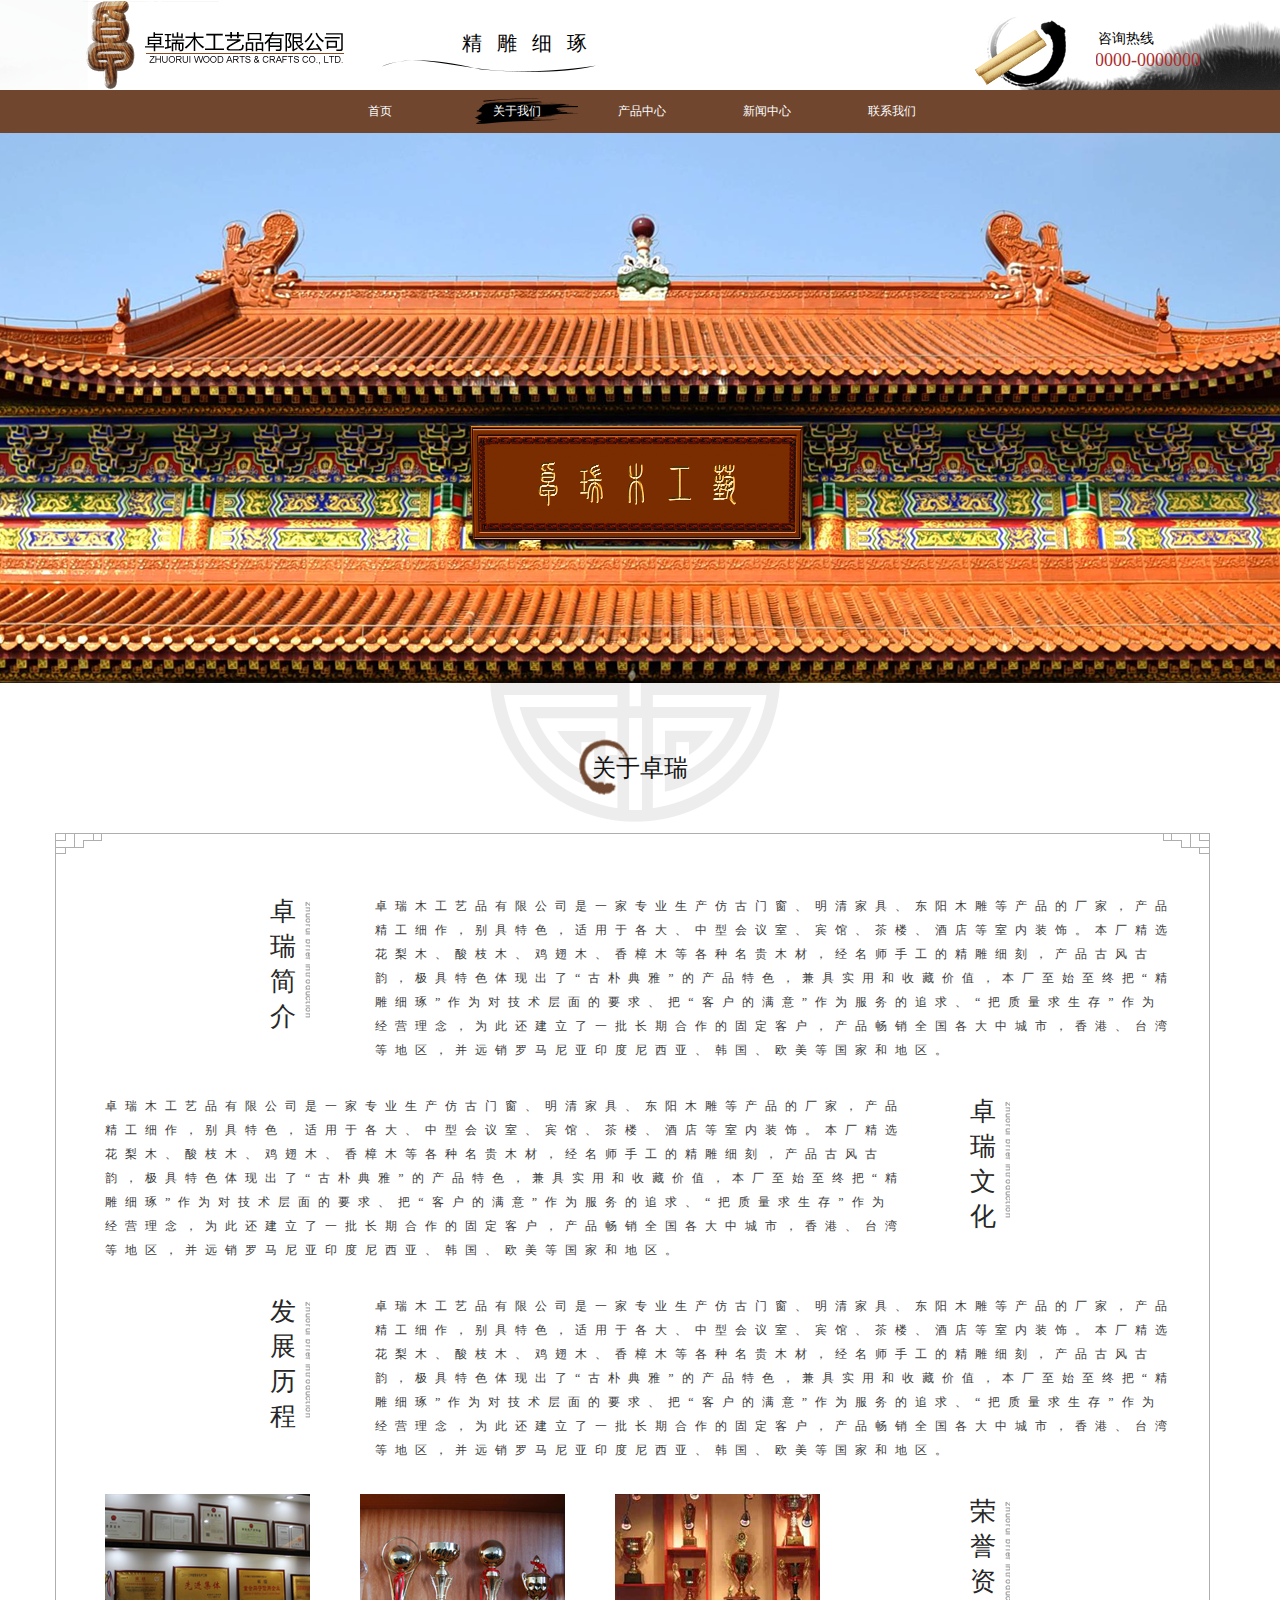
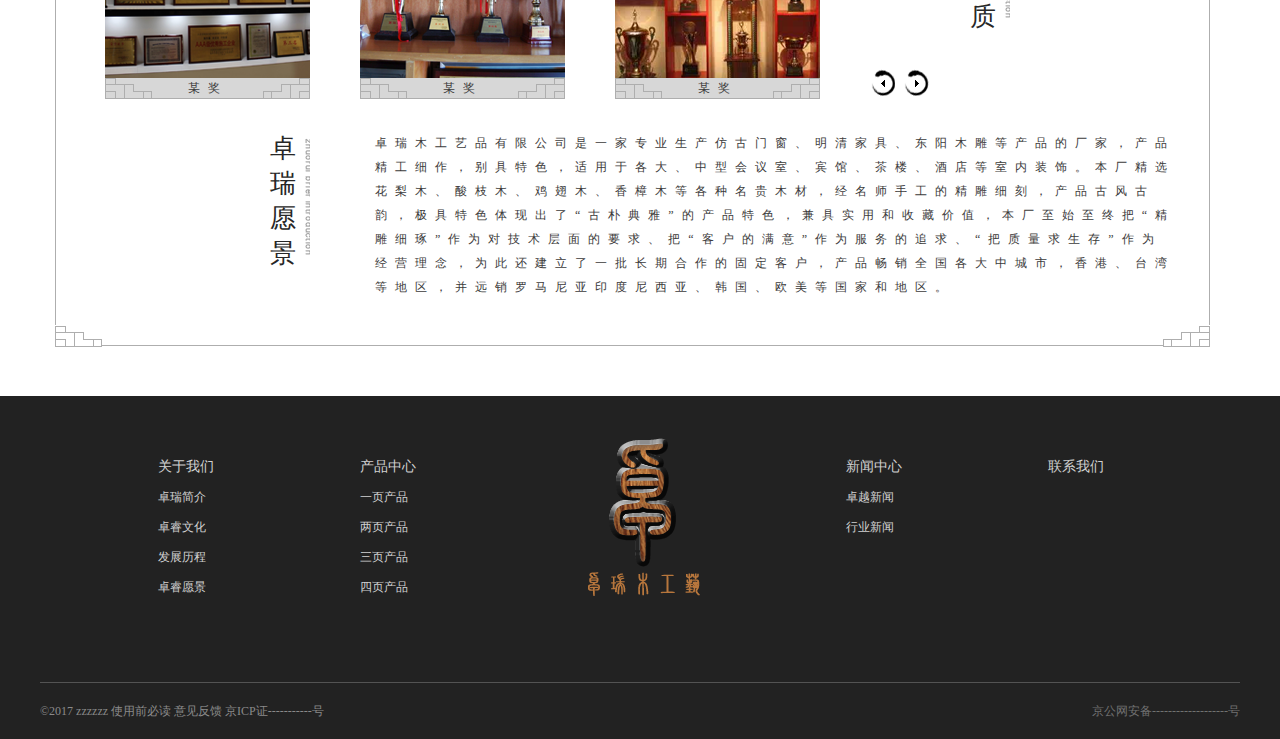
<file: about.html>
<!DOCTYPE html>
<html>
	<head>
		<meta charset="UTF-8">
		<title>关于我们</title>
		<link rel="stylesheet" type="text/css" href="css/public.css"/>
		<link rel="stylesheet" type="text/css" href="css/about.css"/>
	</head>
	<body>
		<div class="wrap">
			<!--头部开始-->
			<div class="header">
				<div class="top">
					<div>
						<a href="index.html"><img src="img/logo.png" alt="" /></a>
						<h2>精雕细琢</h2>	
						<div class="tel">
							<h3>咨询热线</h3>
							<h4>0000-0000000</h4>
						</div>
					</div>	
				</div>	
				
				<div class="nav">					
					<ul>
						<li><a href="index.html">首页</a></li>
						<li class="current"><a href="about.html">关于我们</a></li>
						<li><a href="product.html">产品中心</a></li>
						<li><a href="news.html">新闻中心</a></li>
						<li><a href="contact.html">联系我们</a></li>
					</ul>
				</div>
				
				<div class="banner">
					<img src="img/ban.png" alt="" />
				</div>
			</div>
			<!--头部结束-->
			
			<div class="content">
				<img class="bg-tl" src="img/co-ti1.png" alt="" />
				<img class="bg-tr" src="img/co-ti2.png" alt="" />
				<img class="bg-bt" src="img/co-ti3.png" alt="" />
				<img class="bg-br" src="img/co-ti4.png" alt="" />
				<div class="title">
					<h2>关于卓瑞</h2>
				</div>
				
				<div class="main">
					<!--卓瑞简介-->
					<ul>														
						<li>
							<h2>卓瑞简介</h2>
							<div>								
								<p>卓瑞木工艺品有限公司是一家专业生产仿古门窗、明清家具、东阳木雕等产品的厂家，产品精工细作，别具特色，适用于各大、中型会议室、宾馆、茶楼、酒店等室内装饰。本厂精选花梨木、酸枝木、鸡翅木、香樟木等各种名贵木材，经名师手工的精雕细刻，产品古风古韵，极具特色体现出了“古朴典雅”的产品特色，兼具实用和收藏价值，本厂至始至终把“精雕细琢”作为对技术层面的要求、把“客户的满意”作为服务的追求、“把质量求生存”作为经营理念，为此还建立了一批长期合作的固定客户，产品畅销全国各大中城市，香港、台湾等地区，并远销罗马尼亚印度尼西亚、韩国、欧美等国家和地区。</p>
							</div>
						</li>
						<!--卓瑞简介-->
						
						<!--卓睿文化-->
						<li>
							<h2>卓瑞文化</h2>
							<div>								
								<p>卓瑞木工艺品有限公司是一家专业生产仿古门窗、明清家具、东阳木雕等产品的厂家，产品精工细作，别具特色，适用于各大、中型会议室、宾馆、茶楼、酒店等室内装饰。本厂精选花梨木、酸枝木、鸡翅木、香樟木等各种名贵木材，经名师手工的精雕细刻，产品古风古韵，极具特色体现出了“古朴典雅”的产品特色，兼具实用和收藏价值，本厂至始至终把“精雕细琢”作为对技术层面的要求、把“客户的满意”作为服务的追求、“把质量求生存”作为经营理念，为此还建立了一批长期合作的固定客户，产品畅销全国各大中城市，香港、台湾等地区，并远销罗马尼亚印度尼西亚、韩国、欧美等国家和地区。</p>																	
							</div>			
						</li>	
						<!--卓睿文化-->
			
						<!--发展历程-->
						<li>
							<h2>发展历程</h2>
							<div>								
								<p>卓瑞木工艺品有限公司是一家专业生产仿古门窗、明清家具、东阳木雕等产品的厂家，产品精工细作，别具特色，适用于各大、中型会议室、宾馆、茶楼、酒店等室内装饰。本厂精选花梨木、酸枝木、鸡翅木、香樟木等各种名贵木材，经名师手工的精雕细刻，产品古风古韵，极具特色体现出了“古朴典雅”的产品特色，兼具实用和收藏价值，本厂至始至终把“精雕细琢”作为对技术层面的要求、把“客户的满意”作为服务的追求、“把质量求生存”作为经营理念，为此还建立了一批长期合作的固定客户，产品畅销全国各大中城市，香港、台湾等地区，并远销罗马尼亚印度尼西亚、韩国、欧美等国家和地区。</p>
							</div>
						</li>
						<!--发展历程-->
						
						<!--荣誉资质-->
						
						<li>
							<h2>荣誉资质</h2>
							<div>
								<div>
									<div><img src="img/ab-bg1.png" alt="" />
										<h4>某奖</h4>
									</div>
									
									<div><img src="img/ab-bg2.png" alt="" />
										<h4>某奖</h4>
									</div>
									
									<div><img src="img/ab-bg3.png" alt="" />
										<h4>某奖</h4>
									</div>
									
									
								</div>
							</div>
							
							<a href="###" class="next"></a>
							<a href="###" class="prev"></a>
							
						</li>
					
						<!--荣誉资质-->
						
						<!--卓瑞愿景-->
						<li>
							<h2>卓瑞愿景</h2>
							<div>								
								<p>卓瑞木工艺品有限公司是一家专业生产仿古门窗、明清家具、东阳木雕等产品的厂家，产品精工细作，别具特色，适用于各大、中型会议室、宾馆、茶楼、酒店等室内装饰。本厂精选花梨木、酸枝木、鸡翅木、香樟木等各种名贵木材，经名师手工的精雕细刻，产品古风古韵，极具特色体现出了“古朴典雅”的产品特色，兼具实用和收藏价值，本厂至始至终把“精雕细琢”作为对技术层面的要求、把“客户的满意”作为服务的追求、“把质量求生存”作为经营理念，为此还建立了一批长期合作的固定客户，产品畅销全国各大中城市，香港、台湾等地区，并远销罗马尼亚印度尼西亚、韩国、欧美等国家和地区。</p>
							</div>
						</li>	
						<!--卓瑞愿景-->	
					</ul>	
				</div>
			</div>
			
			<!--尾部开始-->
			<div class="footer">
				<div>
					<div class="top">
						<dl>
							<dt><a href="">关于我们</a></dt>
							<dd><a href="">卓瑞简介</a></dd>
							<dd><a href="">卓睿文化</a></dd>
							<dd><a href="">发展历程</a></dd>
							<dd><a href="">卓睿愿景</a></dd>																				
						</dl>
							
						<dl>							
							<dt><a href="">产品中心</a></dt>
							<dd><a href="">一页产品</a></dd>
							<dd><a href="">两页产品</a></dd>
							<dd><a href="">三页产品</a></dd>
							<dd><a href="">四页产品</a></dd>
						</dl>																		
						
						<img src="img/dibu.png" alt="" />
						
						<dl>
							<dt><a href="">新闻中心</a></dt>
							<dd><a href="">卓越新闻</a></dd>
							<dd><a href="">行业新闻</a></dd>
						</dl>
						
						<dl>
							<dt><a href="">联系我们</a>	</dt>							
						</dl>
						
					</div>
					
					
					
					<div class="info">
						<p>©2017 zzzzzz 使用前必读 意见反馈 京ICP证-----------号</p>
						<p>京公网安备-------------------号</p>
					</div>					
				</div>			
			</div>	
			<!--尾部结束-->
		</div>
		
		
		<script src="js/jq1.11.1.js" type="text/javascript" charset="utf-8"></script>
		<script src="js/about.js" type="text/javascript" charset="utf-8"></script>
	</body>
</html>
</file>
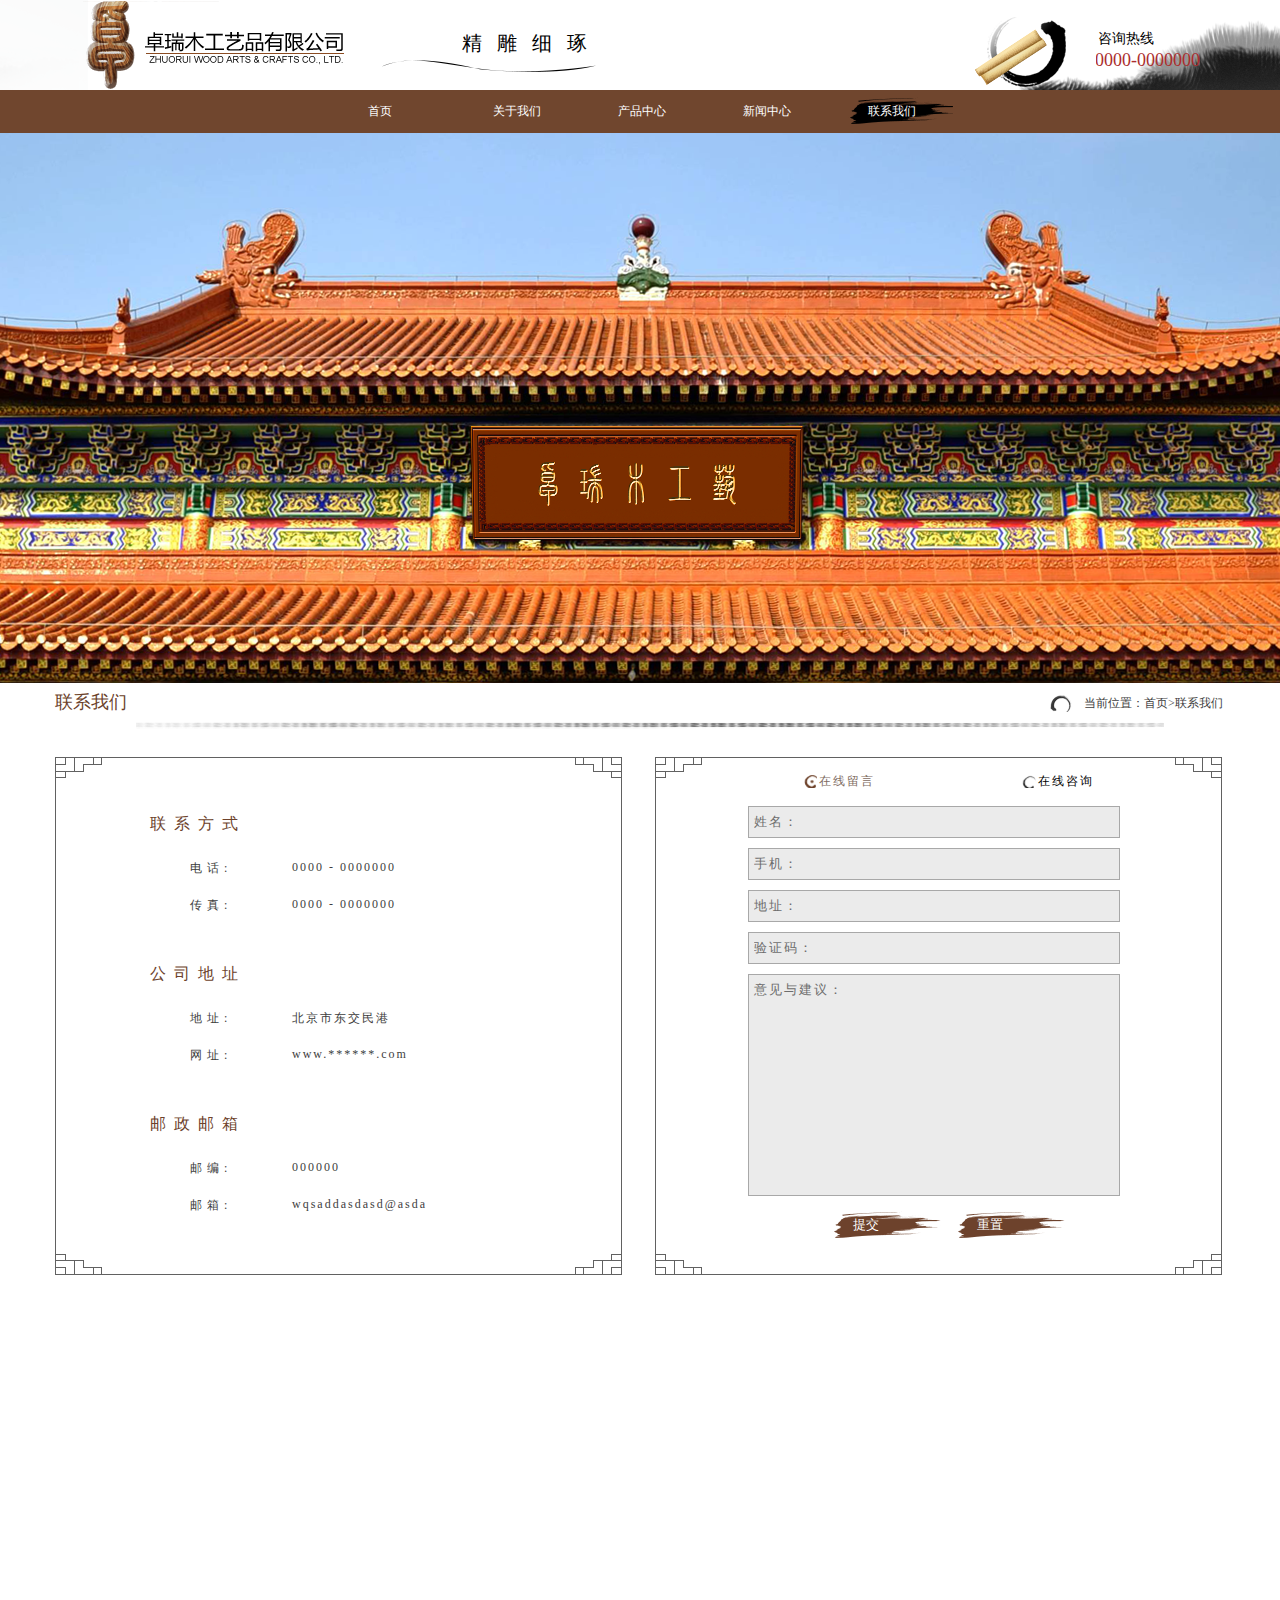
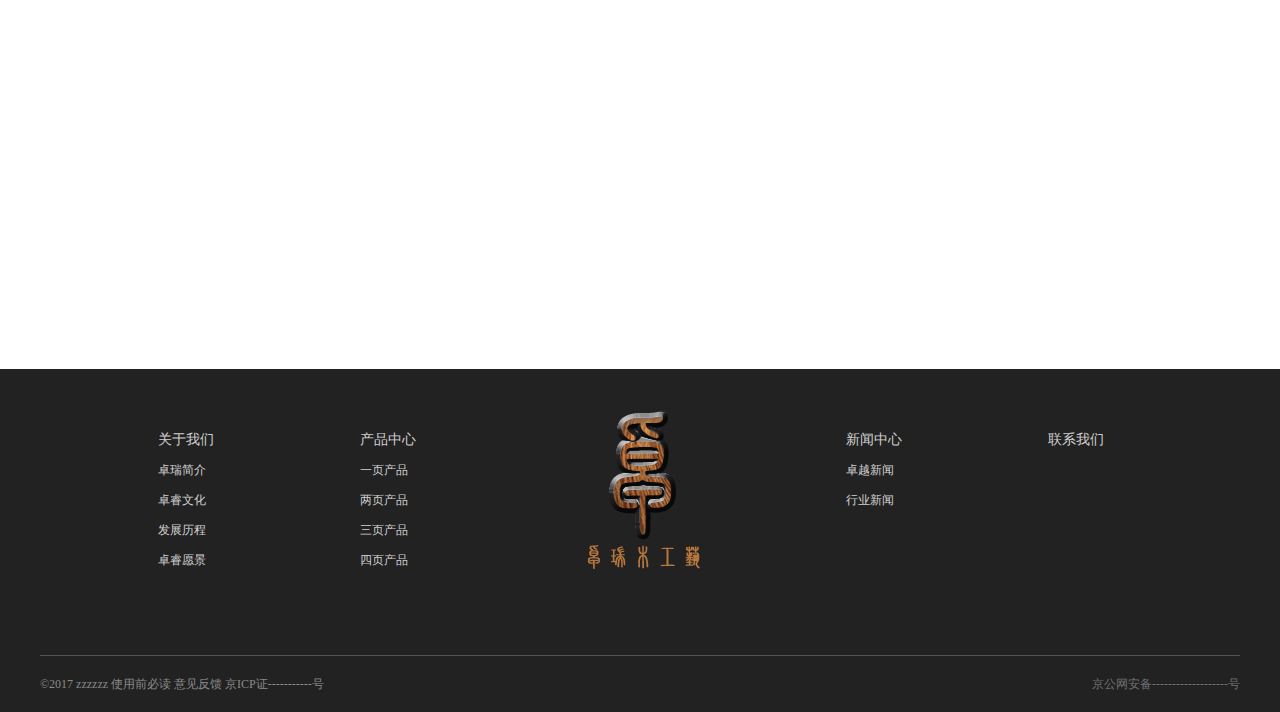
<file: contact.html>
<!DOCTYPE html>
<html>
	<head>
		<meta charset="UTF-8">
		<title>联系我们</title>
		<script type="text/javascript" src="http://api.map.baidu.com/api?v=2.0&ak=Fuu9NTepH6vXpFycsUxIL2j9mBl7HkCO 	"></script>
		<link rel="stylesheet" type="text/css" href="css/public.css"/>
		<link rel="stylesheet" type="text/css" href="css/contact.css"/>
		
		
	</head>
	<body>
		<div class="wrap">
			<!--头部开始-->		
			
			<div class="header">	
				
				<div class="top">
					<div>
						<a href="index.html"><img src="img/logo.png" alt="" /></a>
						<h2>精雕细琢</h2>	
						<div class="tel">
							<h3>咨询热线</h3>
							<h4>0000-0000000</h4>
						</div>
					</div>	
				</div>	
				
				<div class="nav">					
					<ul>
						<li><a href="index.html">首页</a></li>
						<li><a href="about.html">关于我们</a></li>
						<li><a href="product.html">产品中心</a></li>
						<li><a href="news.html">新闻中心</a></li>
						<li class="current"><a href="contact.html">联系我们</a></li>
					</ul>
				</div>
				
				<div class="banner">
					<img src="img/ban.png" alt="" />
				</div>
			
			</div
			<!--头部结束-->
		
			<div class="content">
				<div class="top">
					
					<h2>联系我们</h2>
					<ul>
						<li class="current">当前位置：</li>
						<li><a href="index.html">首页</a>></li>
						<li><a href="contact.html">联系我们</a></li>	
					</ul>				
			
				</div>
				<div class="main">
					
					
					<div class="info">
						<dl>
							<dt>联系方式</dt>
							<dd>电话:
								<span>0000 - 0000000</span>
							</dd>
							<dd>传真:
								<span>0000 - 0000000</span>
							</dd>
						
							<dt>公司地址</dt>
							<dd>地址:
								<span>北京市东交民港</span>
							</dd>
							<dd>网址:
								<span>www.******.com</span>
							</dd>
						
							<dt>邮政邮箱</dt>
							<dd>邮编:
								<span>000000</span>
							</dd>
							<dd>邮箱:
								<span>wqsaddasdasd@asda</span>
							</dd>
						</dl>
					</div>
					
					<div class="forms" action="">
						<h2>
							<a href="###" class="current">在线留言</a>
							<a href="###">在线咨询</a>
						</h2>
						<form action="" method="post">
							<input type="text" name="" id="info" value="姓名：" />
							<input type="text" name="" id="handset" value="手机：" />
							<input type="text" name="" id="address" value="地址：" />
							<input type="text" name="" id="Password" value="验证码：" />
							<textarea name="" rows="" cols="">意见与建议：</textarea>	
							<div>
								<input class="sub" type="submit" name="" id="" value="提交" />
								<input class="res" type="reset" id="" value="重置" />
							</div>
						</form>
					</div>
				</div>
				
				<div id="map">
					<script type="text/javascript">
						new BMap.Map("map").centerAndZoom(new BMap.Point(116.41007,39.909036),19);
					</script>		
				</div>

				
			
			
				
			</div>	
			<!--尾部开始-->
			<div class="footer">
				<div>
					<div class="top">
						<dl>
							<dt><a href="###">关于我们</a></dt>
							<dd><a href="###">卓瑞简介</a></dd>
							<dd><a href="###">卓睿文化</a></dd>
							<dd><a href="###">发展历程</a></dd>
							<dd><a href="###">卓睿愿景</a></dd>																				
						</dl>
							
						<dl>							
							<dt><a href="###">产品中心</a></dt>
							<dd><a href="###">一页产品</a></dd>
							<dd><a href="###">两页产品</a></dd>
							<dd><a href="###">三页产品</a></dd>
							<dd><a href="###">四页产品</a></dd>
						</dl>																		
						
						<img src="img/dibu.png" alt="" />
						
						<dl>
							<dt><a href="###">新闻中心</a></dt>
							<dd><a href="###">卓越新闻</a></dd>
							<dd><a href="###">行业新闻</a></dd>
						</dl>
						
						<dl>
							<dt><a href="###">联系我们</a>	</dt>							
						</dl>
						
					</div>
					
					
					
					<div class="info">
						<p>©2017 zzzzzz 使用前必读 意见反馈 京ICP证-----------号</p>
						<p>京公网安备-------------------号</p>
					</div>
					
				</div>			
			</div>
			<!--尾部结束-->
		<script src="js/jq1.11.1.js" type="text/javascript" charset="utf-8"></script>
		<script src="js/contact.js" type="text/javascript" charset="utf-8"></script>
	</body>
</html>
</file>
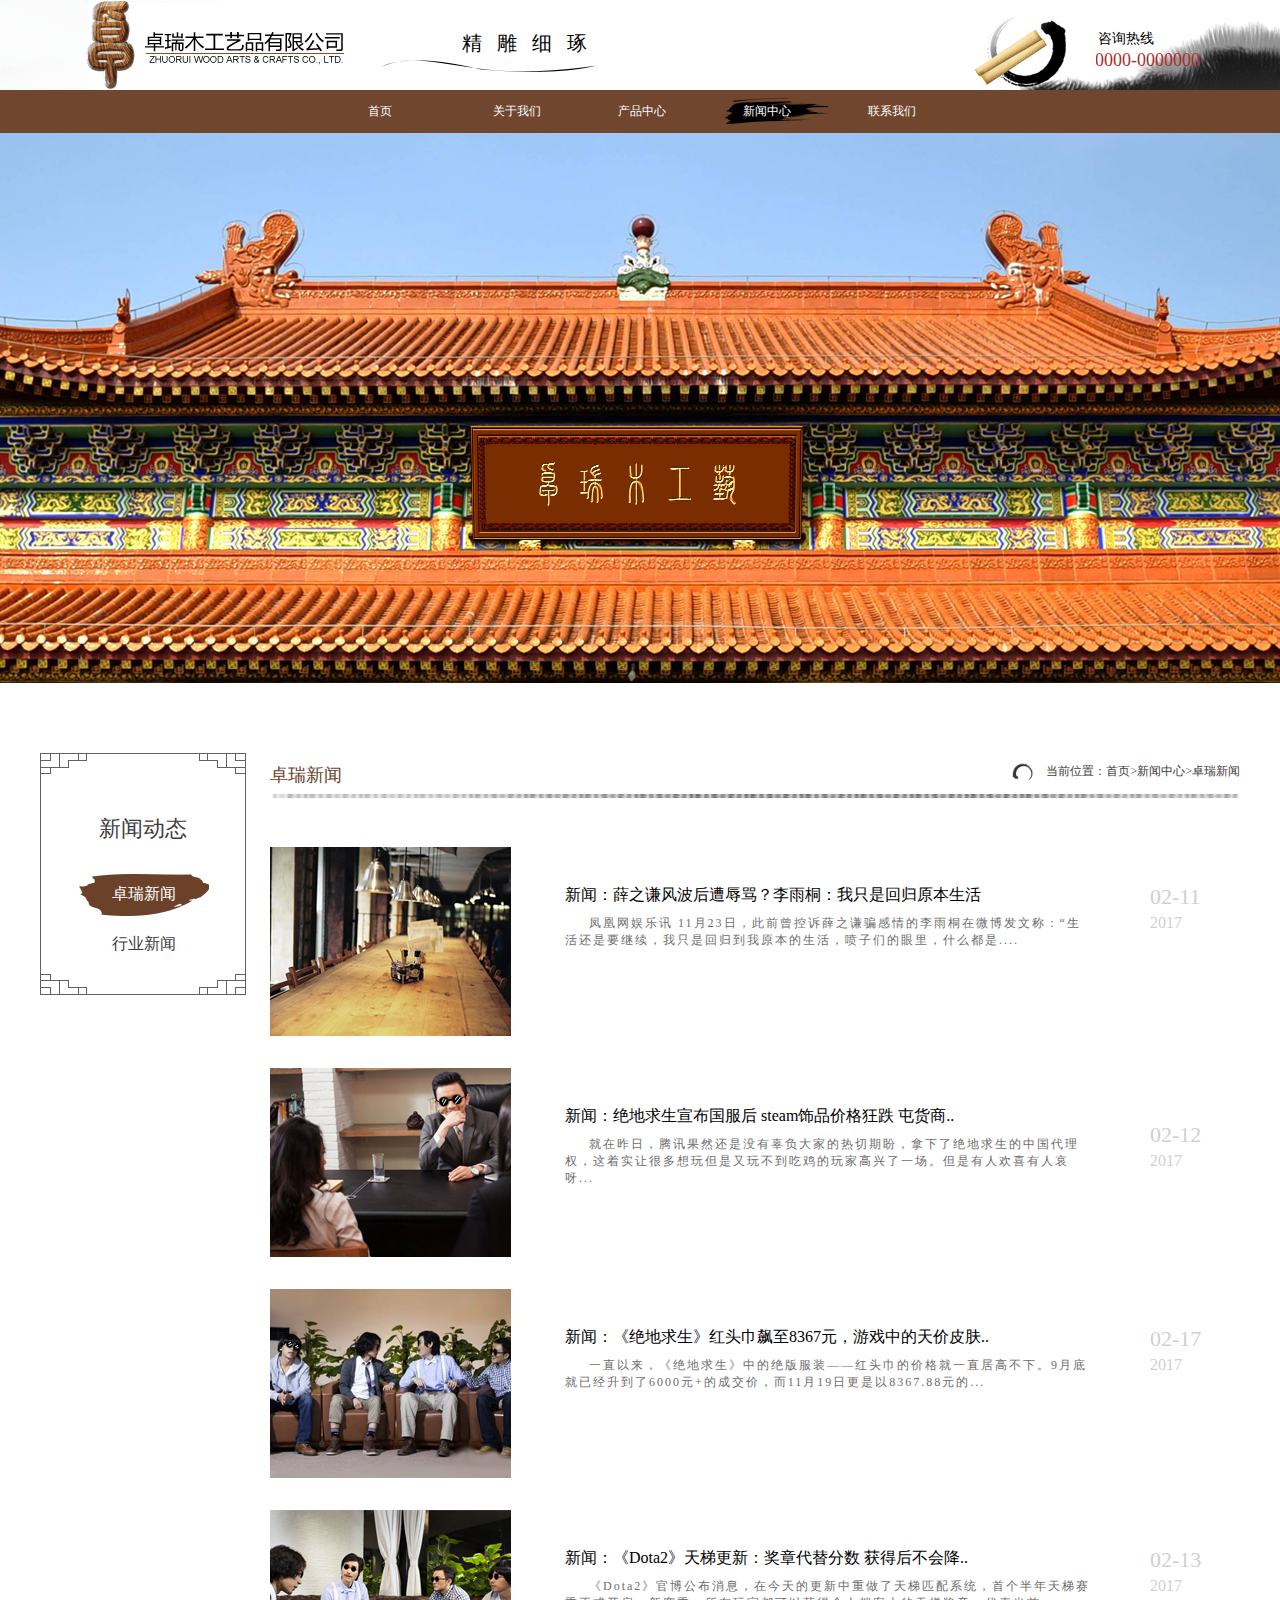
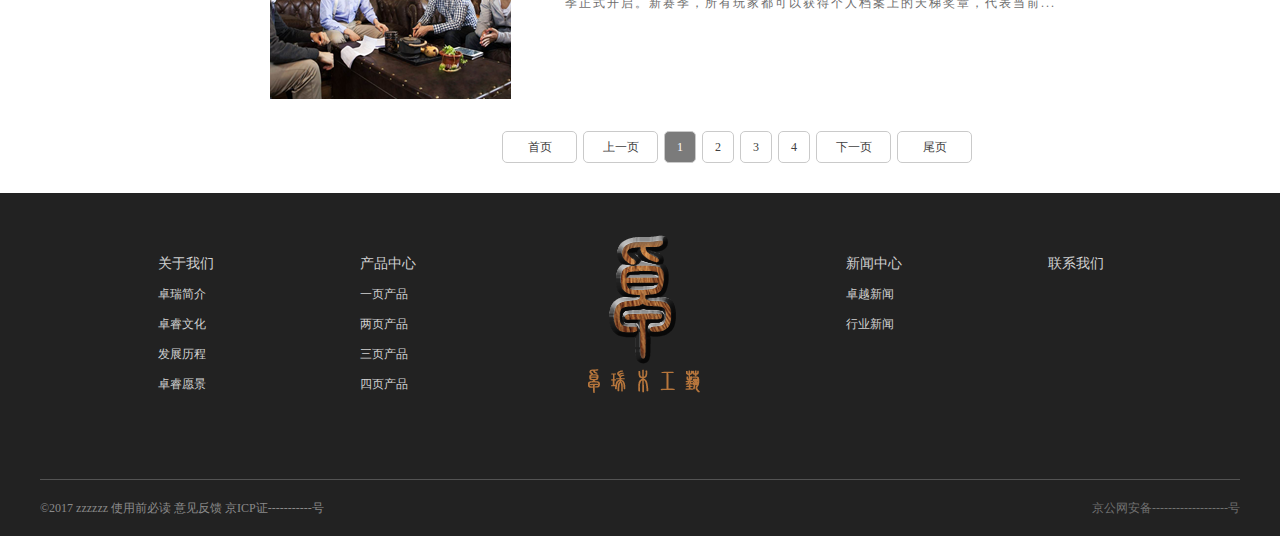
<file: news.html>
<!DOCTYPE html>
<html>
	<head>
		<meta charset="UTF-8">
		<title>新闻中心</title>
		<link rel="stylesheet" type="text/css" href="css/public.css"/>
		<link rel="stylesheet" type="text/css" href="css/news.css"/>
	</head>
	
	<body>
		<div class="wrap">
			<div class="header">
				<div class="top">
					<div>
						<a href="index.html"><img src="img/logo.png" alt="" /></a>
						<h2>精雕细琢</h2>	
						<div class="tel">
							<h3>咨询热线</h3>
							<h4>0000-0000000</h4>
						</div>
					</div>	
				</div>	
				
				<div class="nav">					
					<ul>
						<li><a href="index.html">首页</a></li>
						<li><a href="about.html">关于我们</a></li>
						<li><a href="product.html">产品中心</a></li>
						<li class="current"><a href="news.html">新闻中心</a></li>
						<li><a href="contact.html">联系我们</a></li>
					</ul>
				</div>
				
				<div class="banner">
					<img src="img/ban.png" alt="" />
				</div>
			
			</div
			<!--头部结束-->
		
			
			<!--内容开始-->
			<div class="content">
				<!--侧边栏-->
				<div class="sidebar">
					<img src="img/pu-bg1.png" alt="" />
					<h2>新闻动态</h2>
					<ul>						
						<li class="current"><a href="###">卓瑞新闻</a></li>
						<li><a href="###">行业新闻</a></li>
								
					</ul>	
					<img src="img/pu-bg2.png" alt="" />
				</div>
				<!--侧边栏-->
				
				<div class="main">	
					<div class="container">
						<h2>卓瑞新闻</h2>
						<ul>
							<li>当前位置：</li>
							<li><a href="index.html">首页</a>></li>
							<li><a href="news_details.html">新闻中心</a>></li>
							<li><a href="news_details.html">卓瑞新闻</a></li>	
						</ul>	
					</div>
						
					<ul>
						<li>
							<a href="news_details.html"><img src="img/ne-co-ne-1.png"/></a>
							<div>
								<h2 class="current"><a href="news_details.html">新闻：薛之谦风波后遭辱骂？李雨桐：我只是回归原本生活</a></h2>
								<p class="state">凤凰网娱乐讯 11月23日，此前曾控诉薛之谦骗感情的李雨桐在微博发文称：“生活还是要继续，我只是回归到我原本的生活，喷子们的眼里，什么都是....</p>									
								<span>02-11</span>
								<span class="year">2017</span>
							</div>
						</li>
								
						<li>
							<a href="news_details.html"><img src="img/ne-co-ma-2.png" alt="" /></a>
							<div>
								<h2><a href="news_details.html">新闻：绝地求生宣布国服后 steam饰品价格狂跌 屯货商..</a></h2>
								<p>就在昨日，腾讯果然还是没有辜负大家的热切期盼，拿下了绝地求生的中国代理权，这着实让很多想玩但是又玩不到吃鸡的玩家高兴了一场。但是有人欢喜有人哀呀...
</p>							
								<span>02-12</span>
								<span class="year">2017</span>
							</div>	
						</li>
								
						<li>
							<a href="news_details.html"><img src="img/ne-co-ma-3.png" alt="" /></a>
							<div>
								<h2><a href="news_details.html">新闻：《绝地求生》红头巾飙至8367元，游戏中的天价皮肤..</a></h2>
								<p>一直以来，《绝地求生》中的绝版服装——红头巾的价格就一直居高不下。9月底就已经升到了6000元+的成交价，而11月19日更是以8367.88元的...</p>									
								<span>02-17</span>
								<span class="year">2017</span>
							</div>
						</li>
								
						<li>
							<a href="news_details.html"><img src="img/ne-co-ma-4.png" alt="" /></a>
							<div>
								<h2><a href="news_details.html">新闻：《Dota2》天梯更新：奖章代替分数 获得后不会降..</a></h2>
								<p>《Dota2》官博公布消息，在今天的更新中重做了天梯匹配系统，首个半年天梯赛季正式开启。新赛季，所有玩家都可以获得个人档案上的天梯奖章，代表当前...</p>									
								<span>02-13</span>
								<span class="year">2017</span>
							</div>
						</li>
					</ul>		
					<div class="page">
						<ul>
							<li class="first"><a href="###">首页</a></li>
							<li class="prev"><a href="###">上一页</a></li>
							<li class="current"><a href="###">1</a></li>
							<li><a href="###">2</a></li>
							<li><a href="###">3</a></li>
							<li><a href="###">4</a></li>
							<li class="next"><a href="###">下一页</a></li>
							<li class="last"><a href="###">尾页</a></li>
						</ul>
					</div>
				</div>	
				
			
			<!--内容结束-->
			</div>	
			<div class="footer">
				<div>
					<div class="top">
						<dl>
							<dt><a href="">关于我们</a></dt>
							<dd><a href="">卓瑞简介</a></dd>
							<dd><a href="">卓睿文化</a></dd>
							<dd><a href="">发展历程</a></dd>
							<dd><a href="">卓睿愿景</a></dd>																				
						</dl>
							
						<dl>							
							<dt><a href="">产品中心</a></dt>
							<dd><a href="">一页产品</a></dd>
							<dd><a href="">两页产品</a></dd>
							<dd><a href="">三页产品</a></dd>
							<dd><a href="">四页产品</a></dd>
						</dl>																		
						
						<img src="img/dibu.png" alt="" />
						
						<dl>
							<dt><a href="">新闻中心</a></dt>
							<dd><a href="">卓越新闻</a></dd>
							<dd><a href="">行业新闻</a></dd>
						</dl>
						
						<dl>
							<dt><a href="">联系我们</a>	</dt>							
						</dl>
						
					</div>
					
					
					
					<div class="info">
						<p>©2017 zzzzzz 使用前必读 意见反馈 京ICP证-----------号</p>
						<p>京公网安备-------------------号</p>
					</div>					
				</div>			
			</div>
		
		
		<script src="js/jq1.11.1.js" type="text/javascript" charset="utf-8"></script>
		<script type="text/javascript">
			var index=0;
//			给下一个按钮添加点击事件
			$(".banner .next").eq(0).click(function(){
				index++;
				if(index>2){
					index=0;
				}
				console.log(index)
				$(".banner .pic li").eq(index).addClass("one").siblings().removeClass("one");
				$(".banner .btn li").eq(index).addClass("one").siblings().removeClass("one");
			})		
			
//			<!--给上一个按钮添加点击事件-->
			var index=0;
			var timer;
			$(".banner .prev").eq(0).click(function(){
				index--;
				if(index<0){
					index=2;
				}
				console.log(index)
				$(".banner .pic li").eq(index).addClass("one").siblings().removeClass("one");
				$(".banner .btn li").eq(index).addClass("one").siblings().removeClass("one");
			})
		
//			调用定时器
			run();
			
//			展示框移入移出
				
			$(".banner").eq(0).hover(function(){	
				clearInterval(timer);
			},function(){	
				run();
			})
		
//			hover(ab)鼠标移入（执行a）移出（执行b）
//			封装定时器
			function run(){			
				clearInterval(timer);
				timer=setInterval(function(){
					index++;
					if(index>2){
						index=0;
					}
					console.log(index)
					$(".banner .pic li").eq(index).addClass("one").siblings().removeClass("one");
					$(".banner .btn li").eq(index).addClass("one").siblings().removeClass("one");
				},3000)
			}
			
		
//			给每个按钮添加事件
			$(".banner .btn li").mouseenter(function(){
				$(this).addClass("one").siblings().removeClass("one");
				console.log($(this).index())
				$(".banner .pic li").eq($(this).index()).addClass("one").siblings().removeClass("one");
				index=$(this).index();
			})
		
		</script>
	</body>
</html>
</file>
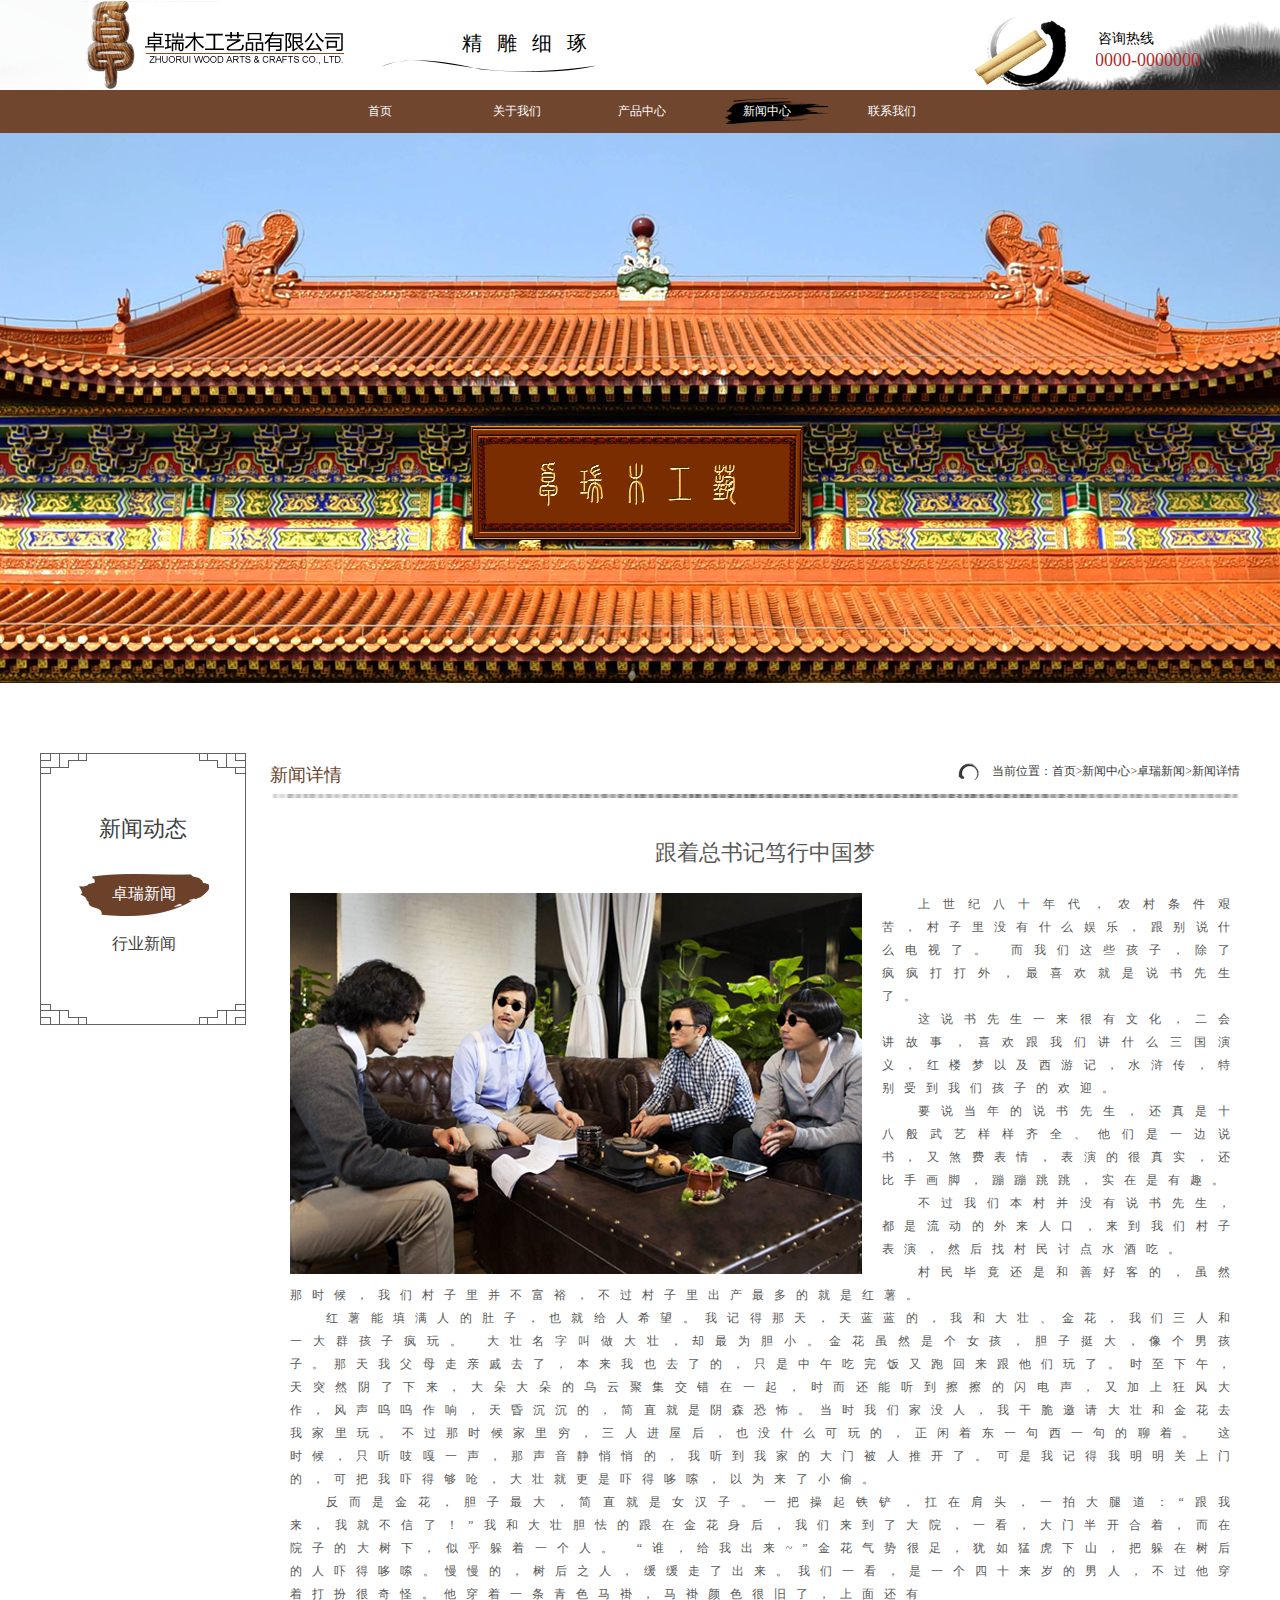
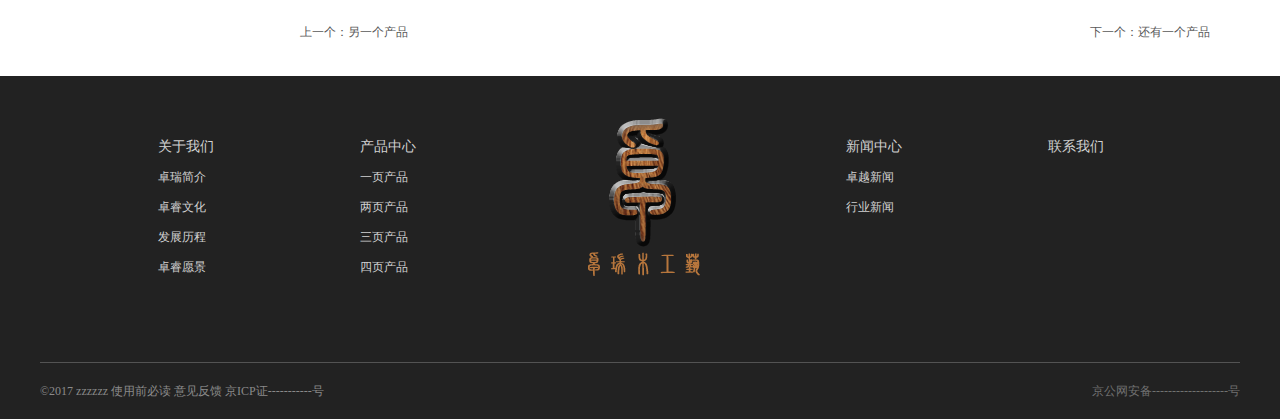
<file: news_details.html>
<!DOCTYPE html>
<html>
	<head>
		<meta charset="UTF-8">
		<title>新闻详情</title>
		<link rel="stylesheet" type="text/css" href="css/public.css"/>
		<link rel="stylesheet" type="text/css" href="css/new_details.css"/>
	</head>
	<body>
		<div class="wrap">
			<div class="header">
				<div class="top">
					<div>
						<a href="index.html"><img src="img/logo.png" alt="" /></a>
						<h2>精雕细琢</h2>	
						<div class="tel">
							<h3>咨询热线</h3>
							<h4>0000-0000000</h4>
						</div>
					</div>	
				</div>	
				
				<div class="nav">					
					<ul>
						<li><a href="index.html">首页</a></li>
						<li><a href="about.html">关于我们</a></li>
						<li><a href="product.html">产品中心</a></li>
						<li class="current"><a href="news.html">新闻中心</a></li>
						<li><a href="contact.html">联系我们</a></li>
					</ul>
				</div>
				
				<div class="banner">
					<img src="img/ban.png" alt="" />
				</div>
			
			</div
			<!--头部结束-->
			<div class="content">
				<div class="sidebar">
					<img src="img/pu-bg1.png" alt="" />
					<h2>新闻动态</h2>
					<ul>						
						<li class="current"><a href="###">卓瑞新闻</a></li>
						<li><a href="###">行业新闻</a></li>
								
					</ul>	
					<img src="img/pu-bg2.png" alt="" />
				</div>
				<!--侧边栏-->
				<div class="main">
					<div class="container">
						<h2>新闻详情</h2>
						<ul>
							<li>当前位置：</li>
							<li><a href="index.html">首页</a>></li>
							<li><a href="news.html">新闻中心</a>></li>
							<li><a href="news_details.html">卓瑞新闻</a>></li>
							<li><a href="news_details.html">新闻详情</a></li>	
						</ul>
					</div>
					
					<div>
						<h2>跟着总书记笃行中国梦</h2>
						<img src="img/ne_de-bg.png" alt="" />
						<p>上世纪八十年代，农村条件艰苦，村子里没有什么娱乐，跟别说什么电视了。     而我们这些孩子，除了疯疯打打外，最喜欢就是说书先生了。     </p>
						<p>这说书先生一来很有文化，二会讲故事，喜欢跟我们讲什么三国演义，红楼梦以及西游记，水浒传，特别受到我们孩子的欢迎。      </p>
						<p>要说当年的说书先生，还真是十八般武艺样样齐全、他们是一边说书，又煞费表情，表演的很真实，还比手画脚，蹦蹦跳跳，实在是有趣。     </p>
						<p>不过我们本村并没有说书先生，都是流动的外来人口，来到我们村子表演，然后找村民讨点水酒吃。    </p>
						<p>村民毕竟还是和善好客的，虽然那时候，我们村子里并不富裕，不过村子里出产最多的就是红薯。  </p>
						<p>红薯能填满人的肚子，也就给人希望。我记得那天，天蓝蓝的，我和大壮、金花，我们三人和一大群孩子疯玩。     大壮名字叫做大壮，却最为胆小。金花虽然是个女孩，胆子挺大，像个男孩子。那天我父母走亲戚去了，本来我也去了的，只是中午吃完饭又跑回来跟他们玩了。时至下午，天突然阴了下来，大朵大朵的乌云聚集交错在一起，时而还能听到擦擦的闪电声，又加上狂风大作，风声呜呜作响，天昏沉沉的，简直就是阴森恐怖。当时我们家没人，我干脆邀请大壮和金花去我家里玩。不过那时候家里穷，三人进屋后，也没什么可玩的，正闲着东一句西一句的聊着。     这时候，只听吱嘎一声，那声音静悄悄的，我听到我家的大门被人推开了。可是我记得我明明关上门的，可把我吓得够呛，大壮就更是吓得哆嗦，以为来了小偷。</p>
						<p>反而是金花，胆子最大，简直就是女汉子。一把操起铁铲，扛在肩头，一拍大腿道：“跟我来，我就不信了！”我和大壮胆怯的跟在金花身后，我们来到了大院，一看，大门半开合着，而在院子的大树下，似乎躲着一个人。     “谁，给我出来~”金花气势很足，犹如猛虎下山，把躲在树后的人吓得哆嗦。慢慢的，树后之人，缓缓走了出来。我们一看，是一个四十来岁的男人，不过他穿着打扮很奇怪。他穿着一条青色马褂，马褂颜色很旧了，上面还有</p>
					</div>
					<div class="flip">
						<a href="###" class="prev">上一个：另一个产品</a>
						<a href="###" class="next">下一个：还有一个产品</a>
					</div>
				</div>	
			</div>
			
			<div class="footer">
				<div>
					<div class="top">
						<dl>
							<dt><a href="###">关于我们</a></dt>
							<dd><a href="###">卓瑞简介</a></dd>
							<dd><a href="###">卓睿文化</a></dd>
							<dd><a href="###">发展历程</a></dd>
							<dd><a href="###">卓睿愿景</a></dd>																				
						</dl>
							
						<dl>							
							<dt><a href="###">产品中心</a></dt>
							<dd><a href="###">一页产品</a></dd>
							<dd><a href="###">两页产品</a></dd>
							<dd><a href="###">三页产品</a></dd>
							<dd><a href="###">四页产品</a></dd>
						</dl>																		
						
						<img src="img/dibu.png" alt="" />
						
						<dl>
							<dt><a href="###">新闻中心</a></dt>
							<dd><a href="###">卓越新闻</a></dd>
							<dd><a href="###">行业新闻</a></dd>
						</dl>
						
						<dl>
							<dt><a href="###">联系我们</a>	</dt>							
						</dl>
						
					</div>
					
					
					
					<div class="info">
						<p>©2017 zzzzzz 使用前必读 意见反馈 京ICP证-----------号</p>
						<p>京公网安备-------------------号</p>
					</div>					
				</div>			
			</div>
		</div>
		
		<script src="js/jq1.11.1.js" type="text/javascript" charset="utf-8"></script>
		<script type="text/javascript">
			var index=0;
//			给下一个按钮添加点击事件
			$(".banner .next").eq(0).click(function(){
				index++;
				if(index>2){
					index=0;
				}
				console.log(index)
				$(".banner .pic li").eq(index).addClass("one").siblings().removeClass("one");
				$(".banner .btn li").eq(index).addClass("one").siblings().removeClass("one");
			})		
			
//			<!--给上一个按钮添加点击事件-->
			var index=0;
			var timer;
			$(".banner .prev").eq(0).click(function(){
				index--;
				if(index<0){
					index=2;
				}
				console.log(index)
				$(".banner .pic li").eq(index).addClass("one").siblings().removeClass("one");
				$(".banner .btn li").eq(index).addClass("one").siblings().removeClass("one");
			})
		
//			调用定时器
			run();
			
//			展示框移入移出
				
			$(".banner").eq(0).hover(function(){	
				clearInterval(timer);
			},function(){	
				run();
			})
		
//			hover(ab)鼠标移入（执行a）移出（执行b）
//			封装定时器
			function run(){			
				clearInterval(timer);
				timer=setInterval(function(){
					index++;
					if(index>2){
						index=0;
					}
					console.log(index)
					$(".banner .pic li").eq(index).addClass("one").siblings().removeClass("one");
					$(".banner .btn li").eq(index).addClass("one").siblings().removeClass("one");
				},3000)
			}
			
		
//			给每个按钮添加事件
			$(".banner .btn li").mouseenter(function(){
				$(this).addClass("one").siblings().removeClass("one");
				console.log($(this).index())
				$(".banner .pic li").eq($(this).index()).addClass("one").siblings().removeClass("one");
				index=$(this).index();
			})
		
		</script>
	</body>
</html>
</file>
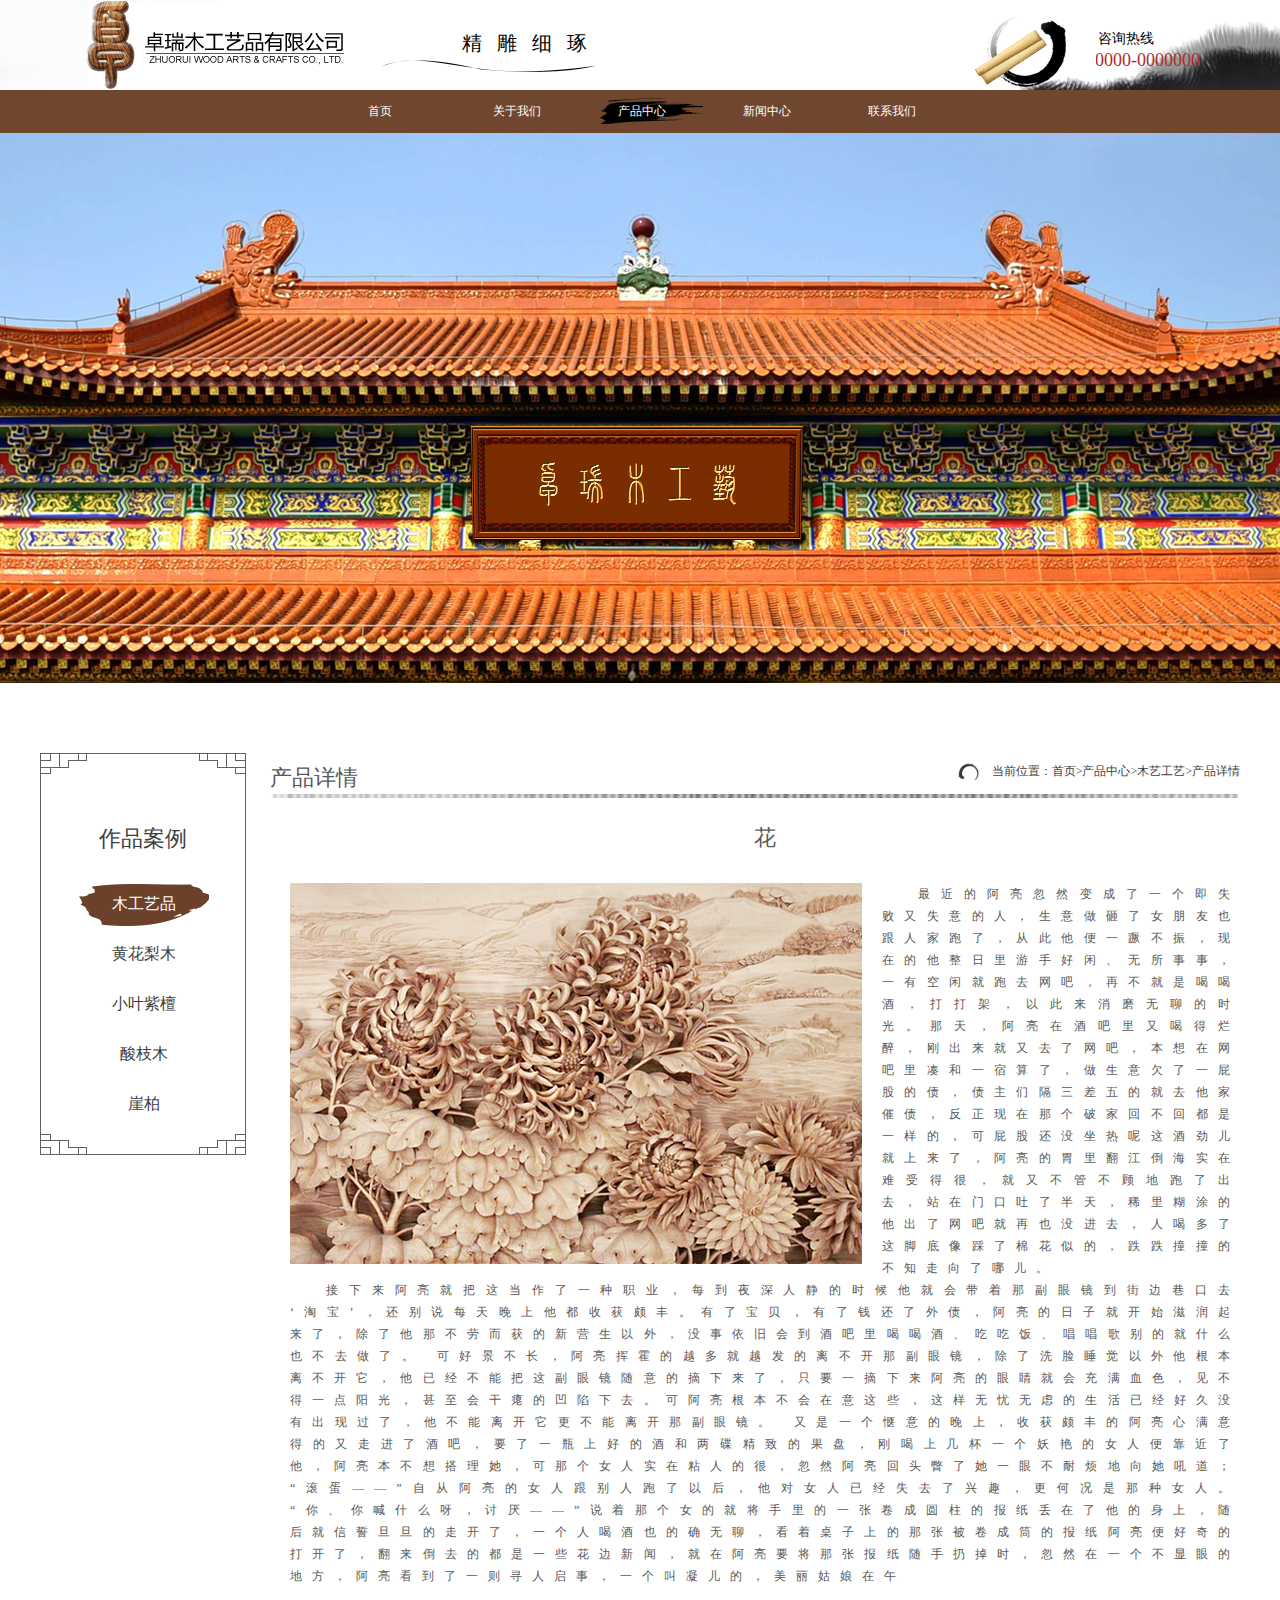
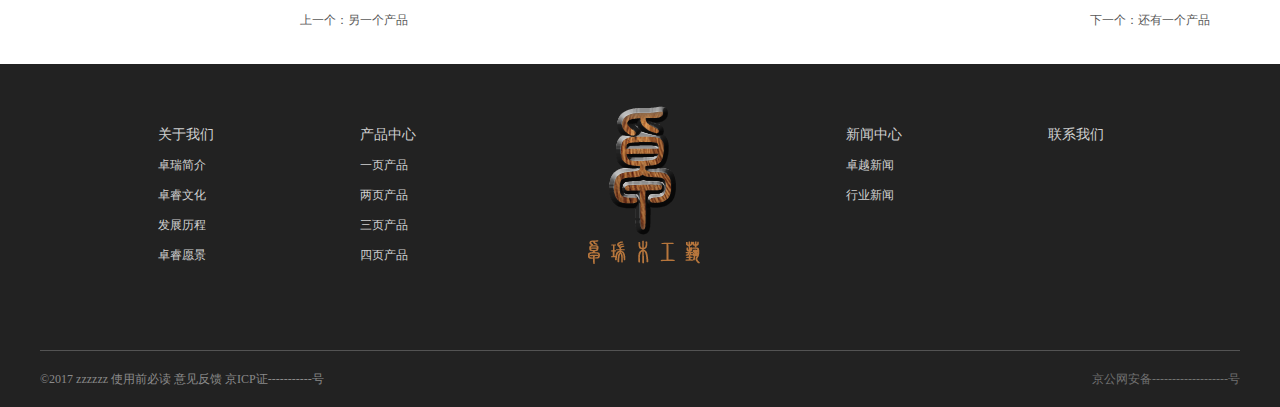
<file: pro_details.html>
<!DOCTYPE html>
<html>
	<head>
		<meta charset="UTF-8">
		<title>产品详情</title>
		<link rel="stylesheet" type="text/css" href="css/public.css"/>
		<link rel="stylesheet" type="text/css" href="css/pro_details.css"/>
	</head>
	<body>
		<div class="wrap">
			<div class="header">
				<div class="top">
					<div>
						<a href="index.html"><img src="img/logo.png" alt="" /></a>
						<h2>精雕细琢</h2>	
						<div class="tel">
							<h3>咨询热线</h3>
							<h4>0000-0000000</h4>
						</div>
					</div>	
				</div>	
				
				<div class="nav">					
					<ul>
						<li><a href="index.html">首页</a></li>
						<li><a href="about.html">关于我们</a></li>
						<li class="current"><a href="product.html">产品中心</a></li>
						<li><a href="news.html">新闻中心</a></li>
						<li><a href="contact.html">联系我们</a></li>
					</ul>
				</div>
				
				<div class="banner">
					<img src="img/ban.png" alt="" />
				</div>
			</div>
			<div class="content">
				
					<!--侧边栏-->
					<div class="sidebar">
						<img src="img/pu-bg1.png" alt="" />
						<h2>作品案例</h2>
						<ul>
							<li class="current"><a href="###">木工艺品</a></li>
							<li><a href="###">黄花梨木</a></li>
							<li><a href="###">小叶紫檀</a></li>
							<li><a href="###" >酸枝木</a></li>
							<li><a href="###" >崖柏</a></li>
						</ul>		
						<img src="img/pu-bg2.png" alt="" />
					</div>
					<!--侧边栏-->
				
				
				<div class="main">
					<div class="container">
						<h2>产品详情</h2>
						<ul>
							<li class="current">当前位置：</li>
							<li><a href="index.html">首页</a>></li>
							<li><a href="product.html">产品中心</a>></li>
							<li><a href="pro_details.html">木艺工艺</a>></li>
							<li><a href="pro_details.html">产品详情</a></li>
						</ul>
					</div>
					<div>
						<h2>花</h2>				
						<img src="img/pr_de-flower.png" alt="" />
						<p> 最近的阿亮忽然变成了一个即失败又失意的人，生意做砸了女朋友也跟人家跑了，从此他便一蹶不振，现在的他整日里游手好闲、无所事事，一有空闲就跑去网吧，再不就是喝喝酒，打打架，以此来消磨无聊的时光。那天，阿亮在酒吧里又喝得烂醉，刚出来就又去了网吧，本想在网吧里凑和一宿算了，做生意欠了一屁股的债，债主们隔三差五的就去他家催债，反正现在那个破家回不回都是一样的，可屁股还没坐热呢这酒劲儿就上来了，阿亮的胃里翻江倒海实在难受得很，就又不管不顾地跑了出去，站在门口吐了半天，稀里糊涂的他出了网吧就再也没进去，人喝多了这脚底像踩了棉花似的，跌跌撞撞的不知走向了哪儿。</p>
						<p> 接下来阿亮就把这当作了一种职业，每到夜深人静的时候他就会带着那副眼镜到街边巷口去‘淘宝’，还别说每天晚上他都收获颇丰。有了宝贝，有了钱还了外债，阿亮的日子就开始滋润起来了，除了他那不劳而获的新营生以外，没事依旧会到酒吧里喝喝酒、吃吃饭、唱唱歌别的就什么也不去做了。     可好景不长，阿亮挥霍的越多就越发的离不开那副眼镜，除了洗脸睡觉以外他根本离不开它，他已经不能把这副眼镜随意的摘下来了，只要一摘下来阿亮的眼睛就会充满血色，见不得一点阳光，甚至会干瘪的凹陷下去。可阿亮根本不会在意这些，这样无忧无虑的生活已经好久没有出现过了，他不能离开它更不能离开那副眼镜。     又是一个惬意的晚上，收获颇丰的阿亮心满意得的又走进了酒吧，要了一瓶上好的酒和两碟精致的果盘，刚喝上几杯一个妖艳的女人便靠近了他，阿亮本不想搭理她，可那个女人实在粘人的很，忽然阿亮回头瞥了她一眼不耐烦地向她吼道；     “滚蛋——”自从阿亮的女人跟别人跑了以后，他对女人已经失去了兴趣，更何况是那种女人。     “你、你喊什么呀，讨厌——”说着那个女的就将手里的一张卷成圆柱的报纸丢在了他的身上，随后就信誓旦旦的走开了，一个人喝酒也的确无聊，看着桌子上的那张被卷成筒的报纸阿亮便好奇的打开了，翻来倒去的都是一些花边新闻，就在阿亮要将那张报纸随手扔掉时，忽然在一个不显眼的地方，阿亮看到了一则寻人启事，一个叫凝儿的，美丽姑娘在午</p>				
					</div>
				</div>
				
				<div class="flip">
					<a href="###" class="prev">上一个：另一个产品</a>
					<a href="###" class="next">下一个：还有一个产品</a>
				</div>
			</div>
			
			<div class="footer">
				<div>
					<div class="top">
						<dl>
							<dt><a href="###">关于我们</a></dt>
							<dd><a href="###">卓瑞简介</a></dd>
							<dd><a href="###">卓睿文化</a></dd>
							<dd><a href="###">发展历程</a></dd>
							<dd><a href="###">卓睿愿景</a></dd>																				
						</dl>
							
						<dl>							
							<dt><a href="###">产品中心</a></dt>
							<dd><a href="###">一页产品</a></dd>
							<dd><a href="###">两页产品</a></dd>
							<dd><a href="###">三页产品</a></dd>
							<dd><a href="###">四页产品</a></dd>
						</dl>																		
						
						<img src="img/dibu.png" alt="" />
						
						<dl>
							<dt><a href="###">新闻中心</a></dt>
							<dd><a href="###">卓越新闻</a></dd>
							<dd><a href="###">行业新闻</a></dd>
						</dl>
						
						<dl>
							<dt><a href="###">联系我们</a>	</dt>							
						</dl>
						
					</div>
					
					
					
					<div class="info">
						<p>©2017 zzzzzz 使用前必读 意见反馈 京ICP证-----------号</p>
						<p>京公网安备-------------------号</p>
					</div>					
				</div>			
			</div>
		</div>
		
		<script src="js/jq1.11.1.js" type="text/javascript" charset="utf-8"></script>
		<script type="text/javascript">
			var index=0;
//			给下一个按钮添加点击事件
			$(".banner .next").eq(0).click(function(){
				index++;
				if(index>2){
					index=0;
				}
				console.log(index)
				$(".banner .pic li").eq(index).addClass("one").siblings().removeClass("one");
				$(".banner .btn li").eq(index).addClass("one").siblings().removeClass("one");
			})		
			
//			<!--给上一个按钮添加点击事件-->
			var index=0;
			var timer;
			$(".banner .prev").eq(0).click(function(){
				index--;
				if(index<0){
					index=2;
				}
				console.log(index)
				$(".banner .pic li").eq(index).addClass("one").siblings().removeClass("one");
				$(".banner .btn li").eq(index).addClass("one").siblings().removeClass("one");
			})
		
//			调用定时器
			run();
			
//			展示框移入移出
				
			$(".banner").eq(0).hover(function(){	
				clearInterval(timer);
			},function(){	
				run();
			})
		
//			hover(ab)鼠标移入（执行a）移出（执行b）
//			封装定时器
			function run(){			
				clearInterval(timer);
				timer=setInterval(function(){
					index++;
					if(index>2){
						index=0;
					}
					console.log(index)
					$(".banner .pic li").eq(index).addClass("one").siblings().removeClass("one");
					$(".banner .btn li").eq(index).addClass("one").siblings().removeClass("one");
				},3000)
			}
			
		
//			给每个按钮添加事件
			$(".banner .btn li").mouseenter(function(){
				$(this).addClass("one").siblings().removeClass("one");
				console.log($(this).index())
				$(".banner .pic li").eq($(this).index()).addClass("one").siblings().removeClass("one");
				index=$(this).index();
			})
		
		</script>
		
	</body>
</html>
</file>
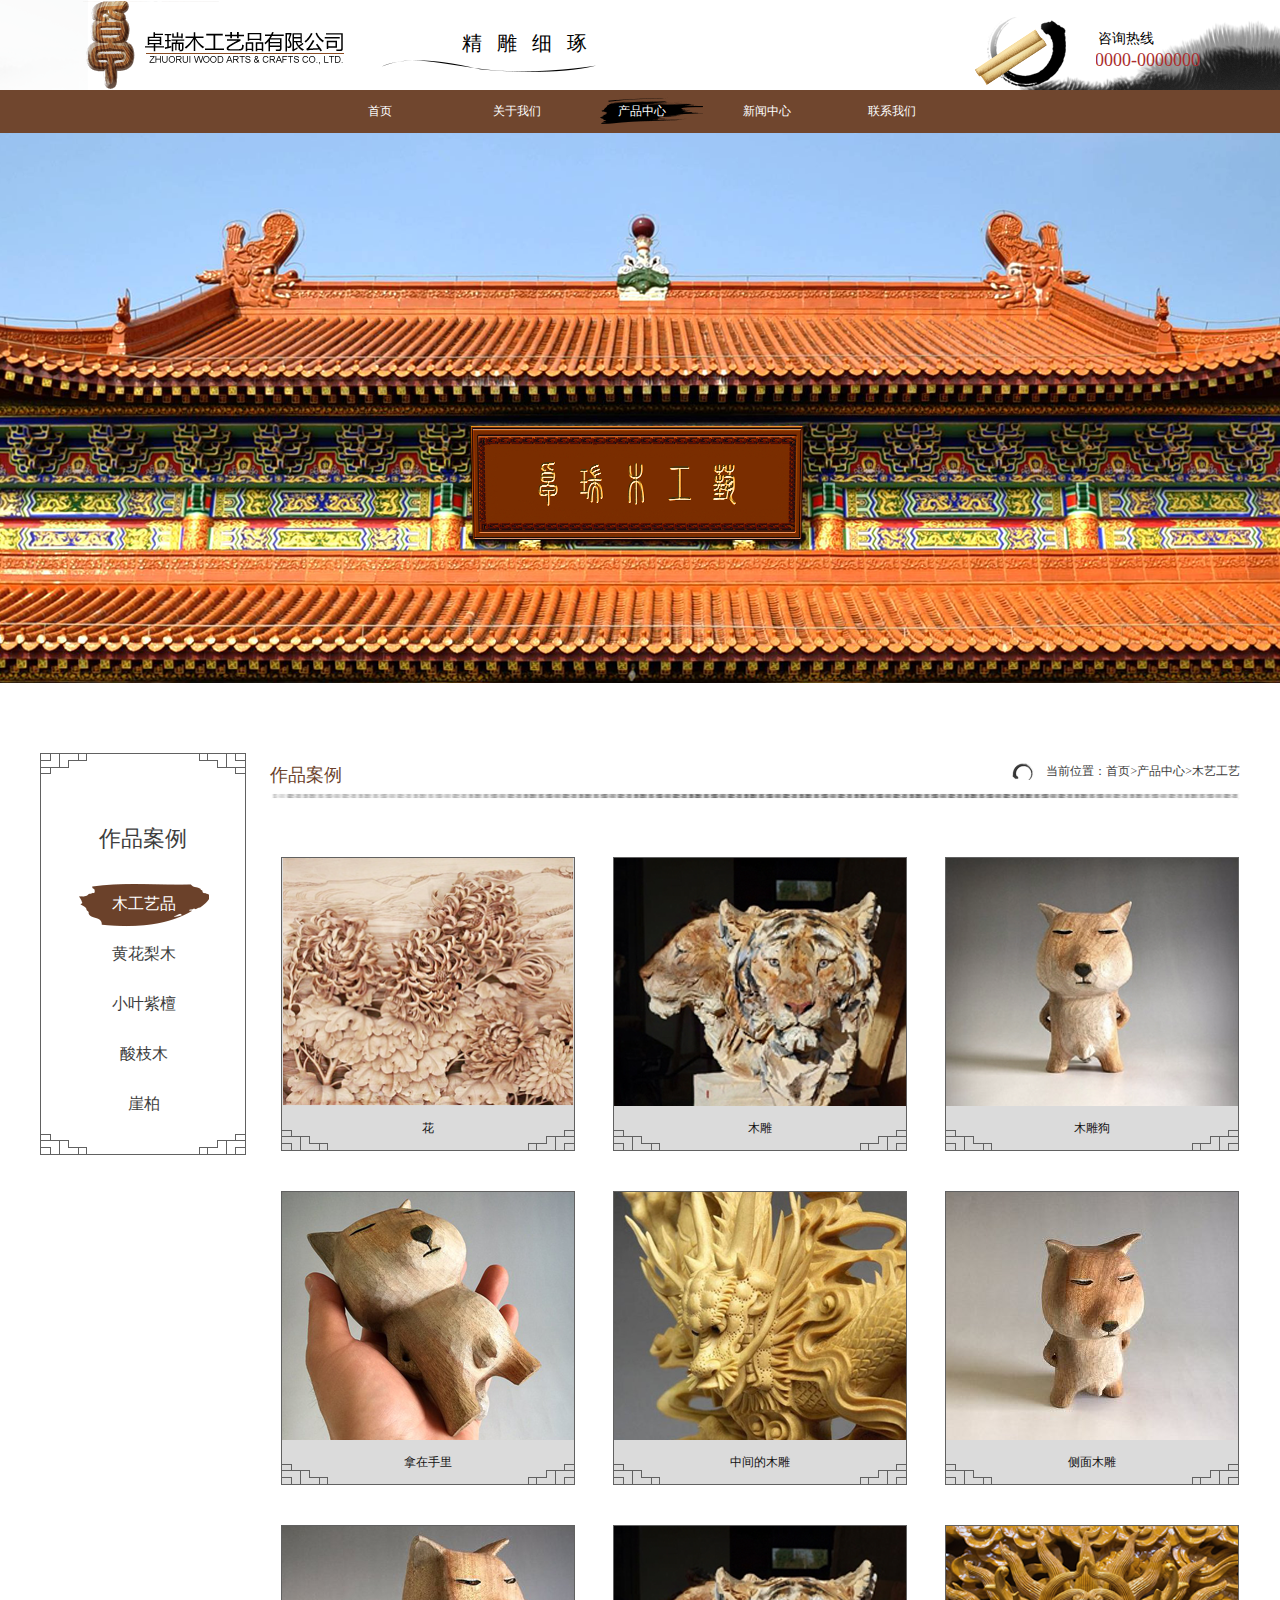
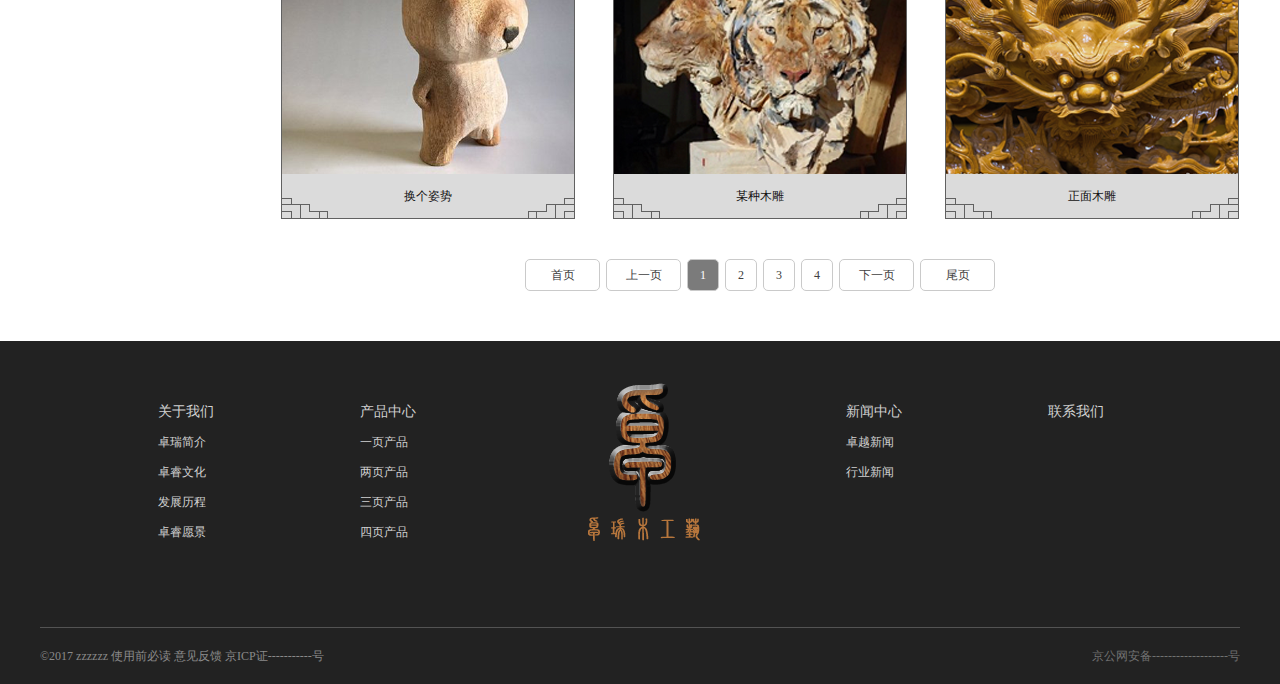
<file: product.html>
<!DOCTYPE html>
<html>
	<head>	
		<meta charset="UTF-8">
		<title>产品中心</title>
		<link rel="stylesheet" type="text/css" href="css/public.css"/>
		<link rel="stylesheet" type="text/css" href="css/product.css"/>
	</head>	
	
	<body>
		<div class="wrap">
			<div class="header">
				<div class="top">
					<div>
						<a href="index.html"><img src="img/logo.png" alt="" /></a>
						<h2>精雕细琢</h2>	
						<div class="tel">
							<h3>咨询热线</h3>
							<h4>0000-0000000</h4>
						</div>
					</div>	
				</div>	
				
				<div class="nav">					
					<ul>
						<li><a href="index.html">首页</a></li>
						<li><a href="about.html">关于我们</a></li>
						<li class="current"><a href="product.html">产品中心</a></li>
						<li><a href="news.html">新闻中心</a></li>
						<li><a href="contact.html">联系我们</a></li>
					</ul>
				</div>
				
				<div class="banner">
					<img src="img/ban.png" alt="" />
				</div>
			</div>	
			
			<!--内容开始-->
			<div class="content">
				
				
					<!--侧边栏-->
					<div class="sidebar">
						<img src="img/pu-bg1.png" alt="" />
						<h2>作品案例</h2>
						<ul>
							<li class="current"><a href="###">木工艺品</a></li>
							<li><a href="###">黄花梨木</a></li>
							<li><a href="###">小叶紫檀</a></li>
							<li><a href="###" >酸枝木</a></li>
							<li><a href="###" >崖柏</a></li>
						</ul>		
						<img src="img/pu-bg2.png" alt="" />
					</div>
				<!--侧边栏-->
				
				
				
				
				<div class="main">
					<div class="container">
						<h2>作品案例</h2>
						<ul>
							<li>当前位置：</li>
							<li><a href="index.html">首页</a>></li>
							<li><a href="product.html">产品中心</a>></li>
							<li><a href="pro_details.html">木艺工艺</a></li>
						</ul>
					</div>
					
					<ul>
						
						<li>
							<a href="pro_details.html">
								<img src="img/co-ma-li-3.png" alt="" />
								<h2>木雕狗</h2>
							</a>
						</li>
						<li>
							<a href="pro_details.html">
								<img src="img/co-ma-li-2.png" alt="" />
								<h2>木雕</h2>
							</a>
						</li>
						<li>
							<a href="pro_details.html">
								<img src="img/co-ma-li-1.png" alt="" />
								<h2>花</h2>
							</a>
						</li>							
						<li>
							<a href="pro_details.html">
								<img src="img/co-ma-li-6.png" alt="" />
								<h2>侧面木雕</h2>
							</a>
						</li>
						<li>
							<a href="pro_details.html">
								<img src="img/co-ma-li-5.png" alt="" />
								<h2>中间的木雕</h2>
							</a>
						</li>
						<li>
							<a href="pro_details.html">
								<img src="img/co-ma-li-4.png" alt="" />
								<h2>拿在手里</h2>
							</a>
						</li>	
						<li>
							<a href="pro_details.html">
								<img src="img/co-ma-li-9.png" alt="" />
								<h2>正面木雕</h2>
							</a>
						</li>
						<li>
							<a href="pro_details.html">
								<img src="img/co-ma-li-8.png" alt="" />
								<h2>某种木雕</h2>
							</a>
						</li>
						
						<li>
							<a href="pro_details.html">
								<img src="img/co-ma-li-7.png" alt="" />
								<h2>换个姿势</h2>
							</a>
						</li>
					</ul>
					
					
					<div class="page">
						<ul>
							<li class="first"><a href="###">首页</a></li>
							<li class="prev"><a href="###">上一页</a></li>
							<li class="current"><a href="###">1</a></li>
							<li><a href="###">2</a></li>
							<li><a href="###">3</a></li>
							<li><a href="###">4</a></li>
							<li class="next"><a href="###">下一页</a></li>
							<li class="last"><a href="###">尾页</a></li>
						</ul>
					</div>
					
				</div>
				
				
				
				
			</div>
			<!--内容结束-->
			
			<div class="footer">
				<div>
					<div class="top">
						<dl>
							<dt><a href="">关于我们</a></dt>
							<dd><a href="">卓瑞简介</a></dd>
							<dd><a href="">卓睿文化</a></dd>
							<dd><a href="">发展历程</a></dd>
							<dd><a href="">卓睿愿景</a></dd>																				
						</dl>
							
						<dl>							
							<dt><a href="">产品中心</a></dt>
							<dd><a href="">一页产品</a></dd>
							<dd><a href="">两页产品</a></dd>
							<dd><a href="">三页产品</a></dd>
							<dd><a href="">四页产品</a></dd>
						</dl>																		
						
						<img src="img/dibu.png" alt="" />
						
						<dl>
							<dt><a href="">新闻中心</a></dt>
							<dd><a href="">卓越新闻</a></dd>
							<dd><a href="">行业新闻</a></dd>
						</dl>
						
						<dl>
							<dt><a href="">联系我们</a>	</dt>							
						</dl>
						
					</div>
					
					
					
					<div class="info">
						<p>©2017 zzzzzz 使用前必读 意见反馈 京ICP证-----------号</p>
						<p>京公网安备-------------------号</p>
					</div>					
				</div>			
			</div>
		</div>
		
		<script src="js/jq1.11.1.js" type="text/javascript" charset="utf-8"></script>
		<script type="text/javascript">
			var index=0;
//			给下一个按钮添加点击事件
			$(".banner .next").eq(0).click(function(){
				index++;
				if(index>2){
					index=0;
				}
				console.log(index)
				$(".banner .pic li").eq(index).addClass("one").siblings().removeClass("one");
				$(".banner .btn li").eq(index).addClass("one").siblings().removeClass("one");
			})		
			
//			<!--给上一个按钮添加点击事件-->
			var index=0;
			var timer;
			$(".banner .prev").eq(0).click(function(){
				index--;
				if(index<0){
					index=2;
				}
				console.log(index)
				$(".banner .pic li").eq(index).addClass("one").siblings().removeClass("one");
				$(".banner .btn li").eq(index).addClass("one").siblings().removeClass("one");
			})
		
//			调用定时器
			run();
			
//			展示框移入移出
				
			$(".banner").eq(0).hover(function(){	
				clearInterval(timer);
			},function(){	
				run();
			})
		
//			hover(ab)鼠标移入（执行a）移出（执行b）
//			封装定时器
			function run(){			
				clearInterval(timer);
				timer=setInterval(function(){
					index++;
					if(index>2){
						index=0;
					}
					console.log(index)
					$(".banner .pic li").eq(index).addClass("one").siblings().removeClass("one");
					$(".banner .btn li").eq(index).addClass("one").siblings().removeClass("one");
				},3000)
			}
			
		
//			给每个按钮添加事件
			$(".banner .btn li").mouseenter(function(){
				$(this).addClass("one").siblings().removeClass("one");
				console.log($(this).index())
				$(".banner .pic li").eq($(this).index()).addClass("one").siblings().removeClass("one");
				index=$(this).index();
			})
		
		</script>
	</body>
</html>
</file>
<file: css/public.css>
*{
	padding: 0;
	margin:0;
	font-family: "微软雅黑";
}

ul,dl,ol{
	list-style:none;
}

h1,h2,h3,h4,h5,h6,b,strong{
	font-weight:normal;
}

a{
	text-decoration:none;
}

img{
	-ms-interpolation-mode: bicubic;
	border:0;
	vertical-align: bottom;
}
a:focus,button:focus{
	outline: none;
}
.wrap{
	width:1920px;
	position: relative;
	left:50%;
	margin-left:-960px;
}
body{
	overflow-x: hidden;
}

input,textarea{
	outline:none;
}
/*头部开始*/
.header .top{
	background:url(../img/dinbu.png) no-repeat;
}
.header .top>div{
	width:1200px;	
	margin: 0 auto;
	overflow: hidden;
}

.header .top>div a{
	margin-top: 1px;
	float: left;
	margin-left: 43px;
	padding-right: 38px;
}

.header .top h2{
	width: 220px;
	padding-top: 30px;
	float: left;
	text-align: right;
	letter-spacing:15px;
	font-size: 20px;
	color:#000000;		
	padding-bottom: 20px;
	background: url(../img/line.png) 0px 60px no-repeat;
}

.header .top>div>.tel{
	overflow: hidden;
}

.header .top>div>.tel{
	float: right;
}

.header .top>div>.tel h3{
	margin: 30px 0 0 2px;
	font-size:14px;
	color:#000;	
}

.header .top>div>.tel h4{
	margin: 2px 40px 0 -1px;
	font-size:18px;
	color:#ab2d2d;	
	margin-right: 40px;
}

.nav{
	width:1920px;
	background: #70462e;
	bottom: 0;
	left:0;
}

.nav{
	text-align: center;
}

.header .nav ul{
	overflow: hidden;	
	display: inline-block;
	margin-top: 4px;
}

.header .nav ul li{
	width:125px;
	float: left;
	line-height: 35px;
	text-align: left;
}

.header .nav ul li a{
	font-size:12px;
	color:#ffffff;
}

.nav li a{
	padding-left:40px ;
	display: block;
}

.nav>ul .current a{
	background: url(../img/maobi.png) 20px 3px no-repeat;
}


.nav ul li:hover a{
	background: url(../img/maobi.png) 20px 3px no-repeat;
}


.banner{
	position: relative;
	height:550px;
}

.banner>.pic img{
	width:100%;
	height:100%;
}

.banner>.pic{
	position: relative;
}

.banner>.pic li{
	position: absolute;
	left:0;
	top:0;
	display: none;
}

.banner>.pic .current{
	display: block;
}

.banner .prev,.banner .next {
	position: absolute;
	height:50px;
	width: 50px;	
	margin-top: -17px;
	top:50%;
}

.banner .prev{
	left:320px;
	background: url(../img/in-bn-le.png) 0px 0px no-repeat;
}

.banner .next{	
	right:320px;
	background: url(../img/ban-ne.png) 0px 0px no-repeat;
}

.banner .prev:hover{
	background: url(../img/ban-ho.png) 0px 0px no-repeat;
}

.banner .next:hover{
	background: url(../img/in-ba-ri.png) 0px 0px no-repeat;
}


.banner .btn{
	background: url(./img/juxing.png) 1px 1px no-repeat;
	overflow: hidden;
	position: absolute;
	width:96px;
	height:32px;
	bottom: 20px;
	left:50%;
	margin-left: -48px;
}

.banner .btn li {
	height: 32px;
	line-height: 32px;
	padding-left: 10px;
	padding-right: 5px;
	color:#000000;	
	background: url(../img/ban2.png) 6px 5px no-repeat;
	float: left;
	cursor:pointer;	
}

.banner .btn li:hover{
	background: url(../img/ban1.png) 6px 5px no-repeat;
	display: block;
	color: #fff;
} 

.banner .btn .current{
	background: url(../img/ban1.png) 6px 5px no-repeat;
	color: #fff;
} 


/*头部结束*/





















/*尾部开始*/
.footer{
	background:#222222;
}

.footer>div{
	width:1200px;
	margin: 0 auto;
}

.footer .top{
	overflow: hidden;
	padding-top: 42px;
	
}

.footer .top dl{
	float: left;
	line-height:30px;
}

.footer img{
	float:left;
	padding-left: 172px;	
}

.footer dl{
	float: left;
	margin-left: 146px;
}

.footer dl:first-child{
	margin-left: 118px;
}

.footer dl{
	color:#fff;
	padding-bottom: 80px;
	margin-top: 14px;
}

.footer dl dt{
	font-size:14px;
}

.footer dl dd{
	font-size:12px;
}

.footer dl a{
	color:#d1d1d1;
}




.footer .info{
	overflow: hidden;
	border-top:1px solid #535353;
	line-height: 56px;
}

.footer .info p{
	float: left;
	color:#8a8a8a;
	font-size:12px;
	
}

.footer .info p+p{
	float: right;
	color:#717171;
	font-size:12px;
}




.page{
	overflow: hidden;
	width:1000px;
}

.page ul{
	float: right;
    padding-right: 242px;
    padding-bottom:50px;
    
}

.page li {
	box-sizing: border-box;
	width:32px;
	margin: 0 3px;
	float:left;
	line-height: 30px;
	border-radius: 5px;
	position: relative;
	behavior: url(../js/PIE.htc);
	border:1px solid #cacaca;
	font-size:12px;
	text-align: center;
}

.page a{
	display: block;
	color:#404040;
}
.page .current{
	color:#7b7b7b;
}

.page .first,.page .last ,.page .next ,.page .prev {
	width:75px;
} 

.page ul .current{
	background: #7b7b7b;
}
.page ul .current a{
	color:#fff;
}
.page ul li:hover a{
	color:#fff;
}

.page li:hover{
	background: #7b7b7b;
}











.content .sidebar h2,.content .sidebar ul{
	border-right:1px solid #616161 ;
	border-left:1px solid #616161 ;
}

.content .sidebar{
	margin-top: 70px;
	padding-bottom: 53px;
	position: absolute;
	width:206px;
}

.content .sidebar>h2{
	text-align: center;
	width:204px;
	font-size:22px;
	color: #3d3d3d;
	padding-top: 50px;
	padding-bottom: 30px;
}

.content .sidebar>ul{
	width:204px;
	text-align: center;
}

.content .sidebar>ul li{
	overflow: hidden;
	line-height: 20px;
}

.content .sidebar>ul li a{
	width:130px;
	padding-top: 10px;
	padding-bottom: 20px;
	float: left;
	font-size:16px;
	color: #3d3d3d;
	position: relative;
    left: 38px;
}

.content .position{
	padding-bottom: 18px;
	padding-top: 80px;
	width:970px;
	float: right;
	background:url(../img/co-ti-li-bg.png) 1px 112px no-repeat;
}

.content .sidebar>ul>.current>a{
	background: url(../img/co-to-po-ho.png) 0px 0px no-repeat;
}

.content .sidebar .current>a{
	padding-top: 10px;
	padding-bottom: 20px;	
	float: left;
	font-size:16px;
	color:#fff;
}

.content .sidebar>ul>li a:hover{
	color:#fff;
	background: url(../img/co-to-po-ho.png) 0px 0px no-repeat;
	display: block;
}
</file>
<file: css/about.css>
.content{
	width:1200px;
	margin:0 auto;
	position: relative;
	background: url(../img/co-ti-bg.png) 15px 150px no-repeat;
}

.content>.title{
	width:1200px;
	margin: 0 auto;
	text-align: center;
	background: url(../img/co-h2-bg.png) 450px 0px no-repeat;
}

.content>.title>h2{
	padding-bottom: 65px;
    padding-top: 69px;
    color: #131313;
    font-size: 24px;
    background: url(../img/co-ti-h2.png) 539px 56px no-repeat;	
}

.content .main{
	margin-top:45px;
	width:1112px;
	margin-left: 44px;
	overflow: hidden;
	position: relative;
	padding-bottom: 65px;
}



.content .main>ul{
	width:1070px;
	margin: 0 auto;
	overflow: hidden;
}

.content .main>ul li{
	float:right;
	width:905px;
	padding-bottom: 32px;
}

.content .main>ul h2{
	font-size:26px;
	color:#272727;
	width:40px;
	float:left;
	background: url(../img/co-ma-h2bg.png) 35px 7px no-repeat;
}

.content .main>ul>li>div{
	float:right;
	width:800px;
	font-size: 12px;
    color: #3c3b3b;
    letter-spacing: 8px;
    line-height: 24px;
}

.content .main>ul>li>div>div>div{
	float: left;
	margin-right:50px;
	
}
.content .main>ul>li>div>div{
	width:9999px;
	overflow: hidden;
	position: absolute;
	left:0;
	top:0;
}

.content .main ul li:first-child +li{
	float:left;
}

.content .main ul li:first-child +li h2{
	float:right;
}

.content .main ul li:first-child +li div{
	float:left;
}

.content .main ul li:first-child +li+li+li{
	float:left;
	position:relative;
}
.content .main ul li:first-child +li+li+li>div{
	overflow: hidden;
	width:750px;
}
.content .main ul li:first-child +li+li+li h2{
	float:right;
}

.content .main ul li:first-child +li+li+li div{
	float:left;
	position: relative;
}

.content .main .next{
	background: url(../img/ne-ma-pr.png) 1px 1px no-repeat;
	width:25px;
	height: 28px;
	float: left;
	position: absolute;
    bottom: 35px;
    right:115px;
}

.content .main .next:hover{
	background: url(../img/hove-bg.png) 1px 1px no-repeat;
	
}

.content .main .prev{
	background: url(../img/ne-ma-pr-bg.png) 1px 1px no-repeat;
	width:32px;
	height: 28px;
	float: right;
	position: absolute;
    bottom: 35px;
    right:75px;
}

.content .main .prev:hover{
	background: url(../img/ne-ma-te.png) 1px 1px no-repeat;
	
}


.main h4{
	background: #d7d7d7 url(../img/co-h2bg.png) 0px 0px no-repeat;
	line-height: 21px;
	text-align: center;
}

.content>.bg-tl{
	position: absolute;
	left: 15px;
	top:150px;
}

.content>.bg-tr{
	position: absolute;
	right: 30px;
	top:150px;
}


.content>.bg-bt{
	position: absolute;
	left: 15px;
	bottom:49px;
}

.content>.bg-br{
	position: absolute;
	right: 30px;
	bottom:49px;
}
</file>
<file: css/contact.css>
.content{
	width:1200px;
	margin:0 auto;
	overflow: hidden;
	padding-bottom: 50px;
}

.content>.top{
	overflow: hidden;
	background: url(../img/co-co-to-h2bg.png) 96px 38px no-repeat;
}

.content .top{
	padding-top: 12px;
    padding-bottom: 20px;
}

.content .top h2{
	font-size:18px;
	color: #6b412a;
	float: left;
	padding-left: 15px;
	margin-top: -5px;
}

.content  .top li{
	float: left;
	font-size:12px;
	color:#3d3d3d;
}

.content .top .current{
	background: url(../img/pr-po-li-bg.png) 11px 0px no-repeat;
	padding-left: 45px;
}

.content .top ul{
	padding-right: 15px;
	float: right;
    width: 186px;
}

.content  .top li a{
	font-size:12px;
	color:#3d3d3d;
}

.content .main{
	width:1180px;
	margin:0 auto;
	overflow: hidden;
	padding-bottom: 25px;
	margin-top: -20px;
}

.content .main .info{
	background: url(../img/co-co-ma-bg.png) 5px 43px no-repeat;
	padding-top: 70px;
    padding-left: 100px;
    width:472px;
	float: left;
	padding-bottom: 60px;
}

.content .main .forms{
	background: url(../img/co-co-ma-bg.png) 0px 43px no-repeat;
	float:right;
	width:575px;
	padding-top: 50px;
	padding-bottom: 40px;
}

.content .main .info dt{
	font-size:16px;
	color:#6d422b;
	letter-spacing: 8px;
    padding-bottom: 25px;
    padding-top: 30px;
}

.content .main .info dd{
	font-size:12px;
	color:#3d3d3d;
	padding-bottom: 20px;
	letter-spacing:5px;
	padding-left: 40px;
}

.content .main .info span{
	font-size:12px;
	color:#3d3d3d;
	float:right;
	width: 330px;
    letter-spacing: 2px;
}

.content .main .info .contact{
	overflow: hidden;
	padding-bottom: 32px;
}

.content .main .info .mailbox{
	overflow: hidden;
	padding-bottom: 20px;
}

.content .main .forms form{
	width:390px;
	margin: 0 auto;
}

 
.content .main .forms a{
	padding-left: 17px;
    letter-spacing: 2px;
    font-size: 12px;
    color: #000000;
    background: url(../img/co-ma-fo-abg2.png) 1px 1px no-repeat;
    padding-right: 65px;
    margin-left: 75px;
}

.content .main .forms .current{
	color:#7e6b61;
	background:url(../img/co-ma-fo-agb.png) 1px 1px no-repeat;
}

.content .main .forms a:hover{
	color:#7e6b61;
	background:url(../img/co-ma-fo-agb.png) 1px 1px no-repeat;
}

.content .main .forms h2{
	text-align: center;
	padding-bottom: 5px;
}

.content .main .forms textarea,.content .main .forms>form>input{
	width:365px;
	height:30px;
	margin-top: 10px;
	background: #ebebeb;
	padding-left: 5px;
	letter-spacing: 2px;
	color:#6d6d6d;
	border: 1px solid #a8a8a8;
	line-height: 30px;
}

.content .main .forms textarea{
	height:220px;
	resize: none;
}

.content .main .forms .sub,.content .main .forms .res{
	width:110px;
	height:30px;	
	border: none;
	background: none;
	color:#fff;
	padding-right: 40px;
	margin-left: 10px;
	outline:none;
	background: url(../img/co-ma-res-bg.png) 1px 1px no-repeat;
}

.content .main .forms div .sub:hover{
	background: url(../img/maobi.png) 1px 1px no-repeat;
	cursor:pointer;
}

.content .main .forms div .res:hover{
	background: url(../img/maobi.png) 1px 1px no-repeat;	
	cursor:pointer;
}

.content .main .forms div{
	text-align: center;
	margin-top: 10px;
}

#map{
	width:1200px;
	height:600px;
	margin: 0 auto;
}
</file>
<file: css/news.css>
.content{
	width:1200px;
	margin:0 auto;
	overflow: hidden;
}

.content .container{
	overflow: hidden;
	margin-top: 80px;
	padding-bottom: 60px;
	background: url(../img/co-ti-li-bg.png) 1px 30px no-repeat;
}

.content .container h2{
	font-size:18px;
	color: #6b412a;
	float: left;
}

.content .container li{
	float: left;
	font-size:12px;
	color:#3d3d3d;
}

.content .container .current{
	padding-left: 45px;
	background: url(../img/pr-po-li-bg.png) 11px 0px no-repeat;
}

.content .container ul{
	float: right;
}

.content .container li a{
	font-size:12px;
	color:#3d3d3d;
}

.content .position{
	padding-bottom: 55px;
}


.content .sidebar>h2{
	padding-top: 40px;
}

.content .main>ul h2{
	width: 527px;
	font-size:16px;
	
	padding-top: 38px;
	padding-bottom: 30px;
}
.content .main>ul h2 a{
	color:#000000;
}
.content .main>ul p{
	font-size: 12px;
    color: #6d6d6d;
    width: 527px;
    letter-spacing: 2px;
    text-indent: 2em;
}

.content .main>ul a{
	float: left;
}

.content .main>ul div{
	float: right;
	width:675px;
	overflow: hidden;
}

.content .main>ul li{
	overflow: hidden;
	padding-bottom: 32px;
}

.content .main>ul span{
	display: block;
	font-size:22px;
	color:#d0d0d0;
	float: right;
	margin-top: -65px;
	width:90px;
}

.content .main>ul .year{
	font-size:16px;	
	margin-top: -35px;
}

.content .main{
	width: 970px;
	float: right;
}

.content .main>ul li:hover h2 a{
	color:#6b412a;
}

.content .main>ul li:hover p{
	color:#7e6b61;
}

.content .container>ul>li:first-child{
	padding-left: 45px;
	background: url(../img/pr-po-li-bg.png) 11px 0px no-repeat;
}

.content .main .page ul{
	padding-bottom: 30px;
	padding-right: 295px;
	
}
</file>
<file: css/new_details.css>
.content{
	width:1200px;
	margin:0 auto;
	overflow: hidden;
}

.content .main{
	width:970px;
	float: right;
}

.content .container h2{
	font-size:18px;
	color: #6b412a;
	float: left;
}

.content .container li{
	float: left;
	font-size:12px;
	color:#3d3d3d;
}

.content .container>ul>li:first-child{
	padding-left: 45px;
	background: url(../img/pr-po-li-bg.png) 11px 0px no-repeat;
}

.content .container ul{
	float: right;
}

.content .container li a{
	font-size:12px;
	color:#3d3d3d;
}

.content .container{
	padding-bottom: 75px;
	margin-top: 80px;
	background: url(../img/co-ti-li-bg.png) 1px 30px no-repeat;
}

.content .sidebar>ul{
	padding-bottom: 30px;
}

.content .sidebar>h2{
	padding-top: 40px;
}

.content .container+div{
	width:950px;
	float: right;
	
}

.content .container+div h2{
	text-align: center;
	color:#585858;
	font-size:22px;
	padding-bottom: 25px;
}

.content .container+div img{
	float: left;
	padding-right: 20px;
}

.content .container+div p{
	font-size:12px;
	color:#585858;
	line-height: 23px;
    letter-spacing: 10px;
    text-indent: 3em;
    text-align: justify;
}

.content .flip{
	padding-top: 18px;
	padding-bottom: 35px;
	width:950px;
	float: right;
}

.content .flip .prev{
	font-size:12px;
	color:#585858;
	float: left;
	padding-left: 10px;
}

.content .flip .next{
	float: right;
	font-size:12px;
	color:#585858;
	padding-right: 30px;
}

.content .flip a:hover{
	color:#6b412a;
}
</file>
<file: css/pro_details.css>
.content{
	width:1200px;
	margin:0 auto;
	overflow: hidden;
}

.content .container{
    width: 970px;
    float: right;
    margin-top: 80px;
    background: url(../img/co-ti-li-bg.png) 1px 30px no-repeat;
}

.content .container h2{
	font-size:18px;
	color: #6b412a;
	float: left;
}
.content .container ul{
	float: right;
}

.content .container li{
	float: left;
	font-size:12px;
	color:#3d3d3d;
}

.content .container>ul>li:first-child{
	padding-left: 45px;
	background: url(../img/pr-po-li-bg.png) 11px 0px no-repeat;
}


.content .container li a{
	font-size:12px;
	color:#3d3d3d;
}
.content .main{
	width: 970px;
	float: right;
}

.content .main>div+div{
	width:950px;
	float: right;
	padding-bottom: 25px;
}

.content .main h2{
	text-align: center;
	color:#585858;
	font-size:22px;
	padding-bottom: 30px;
}

.content .main img{
	float: left;
	padding-right: 20px;
}

.content .main p{
	font-size:12px;
	color:#585858;
	line-height: 22px;
    letter-spacing: 10px;
    text-indent: 3em;
    text-align: justify;
}

.content .flip{
	padding-bottom: 35px;
	width:950px;
	float: right;
}

.content .flip .prev{
	font-size:12px;
	color:#585858;
	float: left;
	padding-left: 10px;
}

.content .flip .next{
	float: right;
	font-size:12px;
	color:#585858;
	padding-right: 30px;
}

.content .flip a:hover{
	color:#6b412a;
}
</file>
<file: css/product.css>
.content{
	width:1200px;
	margin:0 auto;
	overflow: hidden;
}

.content .main{
	float: right;
	width:1000px;
}
.content .container{
	width: 970px;
    padding-bottom: 70px;
    float: right;
    margin-top: 80px;
    background: url(../img/co-ti-li-bg.png) 1px 30px no-repeat;
}

.content .container h2{
	font-size:18px;
	color: #6b412a;
	float: left;
}

.content .container li{
	float: left;
	font-size:12px;
	color:#3d3d3d;
}

.content .container>ul>li:first-child{
	padding-left: 45px;
	background: url(../img/pr-po-li-bg.png) 11px 0px no-repeat;
}

.content .container ul{
	float: right;
}

.content .container li a{
	font-size:12px;
	color:#3d3d3d;
}
.content .main>ul li img{
	width: 292px;
    height: 248px;
}

.content .main>ul li{
	float: right;
	margin: 0px 1px 30px 37px;
	padding:1px 1px 10px 1px ;
	position: relative;
	background: url(../img/co-ma-li-bg.png) 0px 0px no-repeat;
}

.content .main>ul{
	width: 1000px;
    float: right;
}

.content .main>ul h2{
    font-size: 12px;
    text-align: center;
    color: #131212;
    line-height: 45px;
}
</file>
